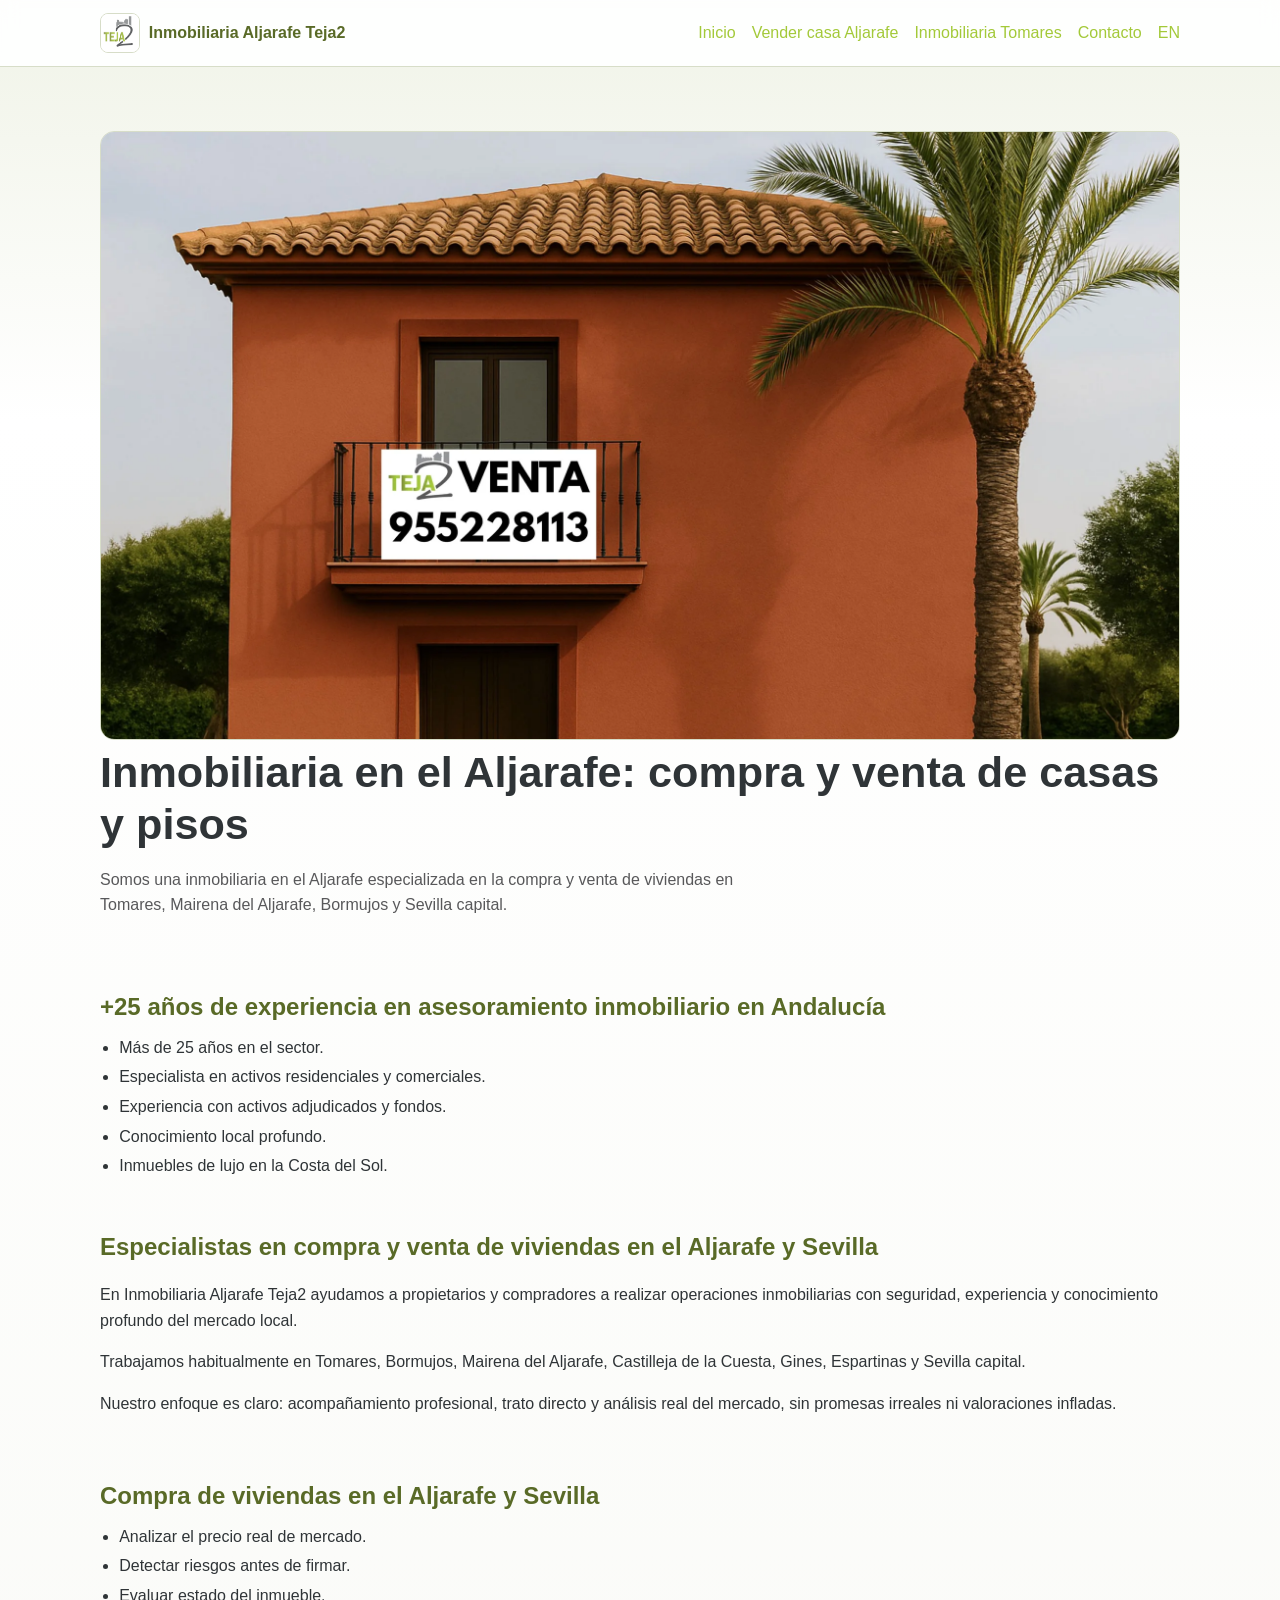
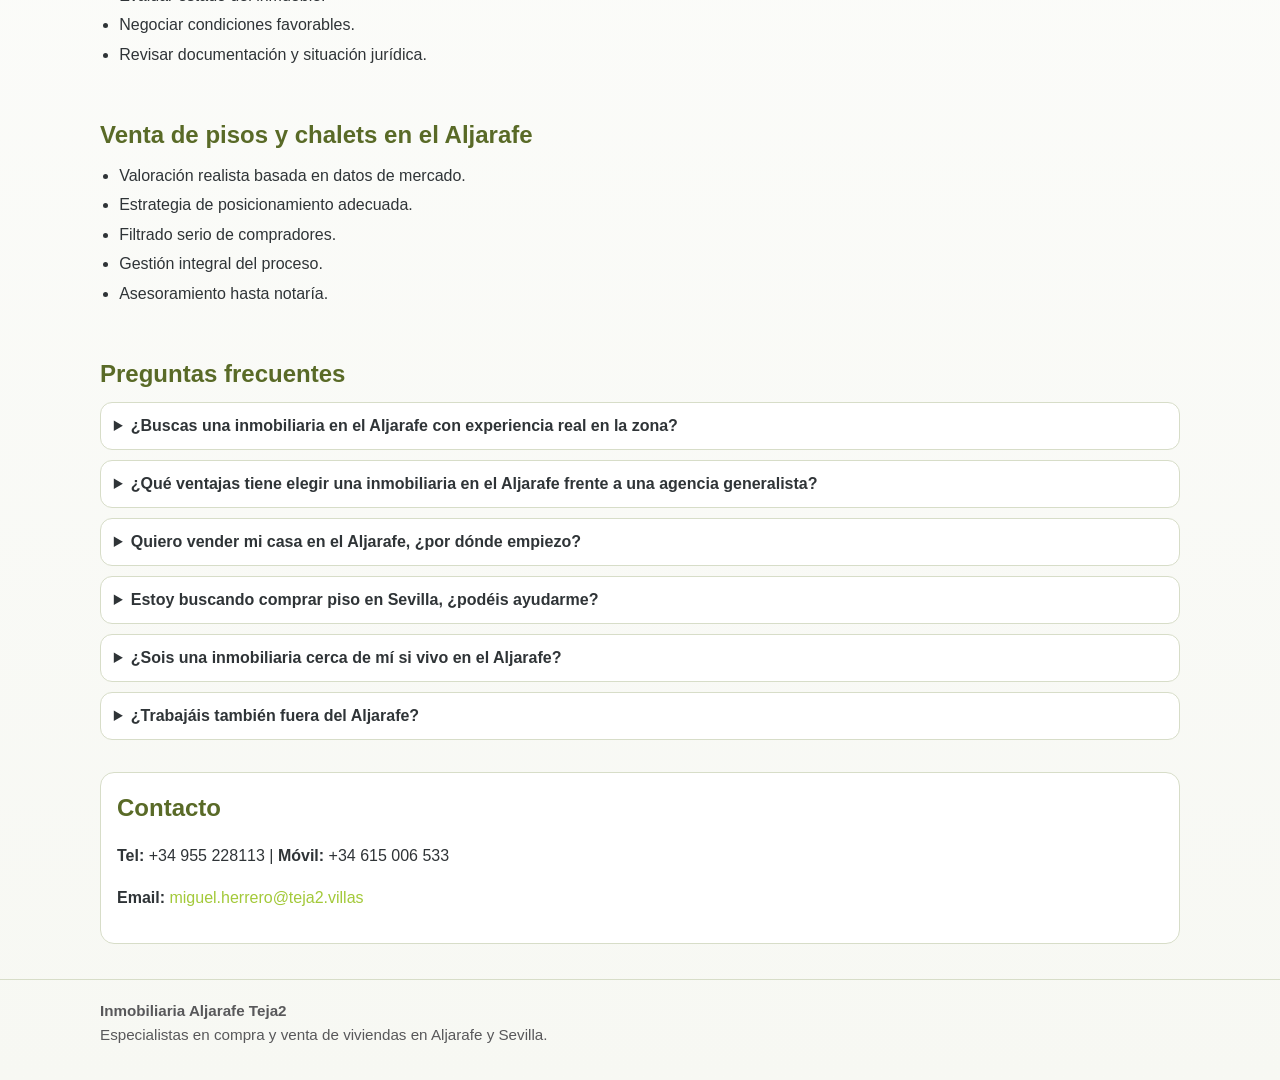
<file: index.html>
<!doctype html>
<html lang="es">
  <head>
    <meta charset="utf-8" />
    <meta name="viewport" content="width=device-width, initial-scale=1" />
    <title>Inmobiliaria Aljarafe Teja2</title>
    <meta name="description" content="Inmobiliaria en el Aljarafe especializada en compra y venta de casas y pisos en Tomares, Mairena del Aljarafe, Bormujos y Sevilla capital." />
    <meta name="robots" content="index,follow,max-image-preview:large" />
    <link rel="canonical" href="https://www.teja2.com/" />
    <link rel="alternate" type="application/json" href="/content.json" />
    <meta property="og:type" content="website" />
    <meta property="og:locale" content="es_ES" />
    <meta property="og:site_name" content="Inmobiliaria Aljarafe Teja2" />
    <meta property="og:title" content="Inmobiliaria Aljarafe Teja2" />
    <meta property="og:description" content="Inmobiliaria en el Aljarafe especializada en compra y venta de casas y pisos en Tomares, Mairena del Aljarafe, Bormujos y Sevilla capital." />
    <meta property="og:url" content="https://www.teja2.com/" />
    <meta property="og:image" content="https://www.teja2.com/assets/og-home.webp" />
    <meta property="og:image:width" content="1200" />
    <meta property="og:image:height" content="630" />
    <meta name="twitter:card" content="summary_large_image" />
    <meta name="twitter:title" content="Inmobiliaria Aljarafe Teja2" />
    <meta name="twitter:description" content="Inmobiliaria en el Aljarafe especializada en compra y venta de casas y pisos en Tomares, Mairena del Aljarafe, Bormujos y Sevilla capital." />
    <meta name="twitter:image" content="https://www.teja2.com/assets/og-home.webp" />
    <script type="application/ld+json">[{"@context": "https://schema.org", "@type": "RealEstateAgent", "name": "Inmobiliaria Aljarafe Teja2", "url": "https://www.teja2.com/", "telephone": "+34 955 228113", "email": "miguel.herrero@teja2.villas", "areaServed": ["Aljarafe", "Sevilla", "Tomares", "Mairena del Aljarafe", "Bormujos"], "sameAs": ["https://www.teja2.com/"]}, {"@context": "https://schema.org", "@type": "WebPage", "name": "Inmobiliaria Aljarafe Teja2", "description": "Inmobiliaria en el Aljarafe especializada en compra y venta de casas y pisos en Tomares, Mairena del Aljarafe, Bormujos y Sevilla capital.", "url": "https://www.teja2.com/", "inLanguage": "es"}, {"@context": "https://schema.org", "@type": "BreadcrumbList", "itemListElement": [{"@type": "ListItem", "position": 1, "name": "Inicio", "item": "https://www.teja2.com/"}]}, {"@context": "https://schema.org", "@type": "FAQPage", "mainEntity": [{"@type": "Question", "name": "¿Buscas una inmobiliaria en el Aljarafe con experiencia real en la zona?", "acceptedAnswer": {"@type": "Answer", "text": "Inmobiliaria Aljarafe Teja2 trabaja en el Aljarafe y Sevilla capital, con asesoramiento profesional para comprar o vender vivienda con conocimiento profundo del mercado local."}}, {"@type": "Question", "name": "¿Qué ventajas tiene elegir una inmobiliaria en el Aljarafe frente a una agencia generalista?", "acceptedAnswer": {"@type": "Answer", "text": "Una inmobiliaria especializada en el Aljarafe conoce precios reales, demanda por zonas como Tomares, Mairena o Bormujos y posiciona mejor tu vivienda frente a compradores activos."}}, {"@type": "Question", "name": "Quiero vender mi casa en el Aljarafe, ¿por dónde empiezo?", "acceptedAnswer": {"@type": "Answer", "text": "El primer paso es contactar para valorar el inmueble y diseñar estrategia de venta. Trabajamos con exclusiva profesional para proteger la operación y maximizar el precio final."}}, {"@type": "Question", "name": "Estoy buscando comprar piso en Sevilla, ¿podéis ayudarme?", "acceptedAnswer": {"@type": "Answer", "text": "Sí. Gestionamos operaciones de compra de pisos y chalets tanto en Aljarafe como en Sevilla capital, acompañando al comprador hasta notaría."}}, {"@type": "Question", "name": "¿Sois una inmobiliaria cerca de mí si vivo en el Aljarafe?", "acceptedAnswer": {"@type": "Answer", "text": "Si resides en Tomares, Bormujos, Mairena del Aljarafe o alrededores, somos una inmobiliaria cercana y especializada en tu zona."}}, {"@type": "Question", "name": "¿Trabajáis también fuera del Aljarafe?", "acceptedAnswer": {"@type": "Answer", "text": "Nuestra especialización principal es el Aljarafe y Sevilla capital. Para otras zonas de Andalucía o propiedades de lujo en la Costa del Sol, contamos con agentes especializados."}}]}, {"@context": "https://schema.org", "@type": "ImageObject", "name": "Inmobiliaria Aljarafe Teja2", "description": "Inmobiliaria en el Aljarafe especializada en compra y venta de casas y pisos en Tomares, Mairena del Aljarafe, Bormujos y Sevilla capital.", "contentUrl": "https://www.teja2.com/assets/og-home.webp", "url": "https://www.teja2.com/", "inLanguage": "es", "representativeOfPage": true}]</script>
    <script type="application/json" id="ai-content">{"path": "/", "url": "https://www.teja2.com/", "lang": "es", "title": "Inmobiliaria Aljarafe Teja2", "description": "Inmobiliaria en el Aljarafe especializada en compra y venta de casas y pisos en Tomares, Mairena del Aljarafe, Bormujos y Sevilla capital.", "h1": "Inmobiliaria en el Aljarafe: compra y venta de casas y pisos", "hero": "Somos una inmobiliaria en el Aljarafe especializada en la compra y venta de viviendas en Tomares, Mairena del Aljarafe, Bormujos y Sevilla capital.", "sections": [{"heading": "+25 años de experiencia en asesoramiento inmobiliario en Andalucía", "items": ["Más de 25 años en el sector.", "Especialista en activos residenciales y comerciales.", "Experiencia con activos adjudicados y fondos.", "Conocimiento local profundo.", "Inmuebles de lujo en la Costa del Sol."]}, {"heading": "Especialistas en compra y venta de viviendas en el Aljarafe y Sevilla", "items": ["En Inmobiliaria Aljarafe Teja2 ayudamos a propietarios y compradores a realizar operaciones inmobiliarias con seguridad, experiencia y conocimiento profundo del mercado local.", "Trabajamos habitualmente en Tomares, Bormujos, Mairena del Aljarafe, Castilleja de la Cuesta, Gines, Espartinas y Sevilla capital.", "Nuestro enfoque es claro: acompañamiento profesional, trato directo y análisis real del mercado, sin promesas irreales ni valoraciones infladas."]}, {"heading": "Compra de viviendas en el Aljarafe y Sevilla", "items": ["Analizar el precio real de mercado.", "Detectar riesgos antes de firmar.", "Evaluar estado del inmueble.", "Negociar condiciones favorables.", "Revisar documentación y situación jurídica."]}, {"heading": "Venta de pisos y chalets en el Aljarafe", "items": ["Valoración realista basada en datos de mercado.", "Estrategia de posicionamiento adecuada.", "Filtrado serio de compradores.", "Gestión integral del proceso.", "Asesoramiento hasta notaría."]}], "faqs": [{"question": "¿Buscas una inmobiliaria en el Aljarafe con experiencia real en la zona?", "answer": "Inmobiliaria Aljarafe Teja2 trabaja en el Aljarafe y Sevilla capital, con asesoramiento profesional para comprar o vender vivienda con conocimiento profundo del mercado local."}, {"question": "¿Qué ventajas tiene elegir una inmobiliaria en el Aljarafe frente a una agencia generalista?", "answer": "Una inmobiliaria especializada en el Aljarafe conoce precios reales, demanda por zonas como Tomares, Mairena o Bormujos y posiciona mejor tu vivienda frente a compradores activos."}, {"question": "Quiero vender mi casa en el Aljarafe, ¿por dónde empiezo?", "answer": "El primer paso es contactar para valorar el inmueble y diseñar estrategia de venta. Trabajamos con exclusiva profesional para proteger la operación y maximizar el precio final."}, {"question": "Estoy buscando comprar piso en Sevilla, ¿podéis ayudarme?", "answer": "Sí. Gestionamos operaciones de compra de pisos y chalets tanto en Aljarafe como en Sevilla capital, acompañando al comprador hasta notaría."}, {"question": "¿Sois una inmobiliaria cerca de mí si vivo en el Aljarafe?", "answer": "Si resides en Tomares, Bormujos, Mairena del Aljarafe o alrededores, somos una inmobiliaria cercana y especializada en tu zona."}, {"question": "¿Trabajáis también fuera del Aljarafe?", "answer": "Nuestra especialización principal es el Aljarafe y Sevilla capital. Para otras zonas de Andalucía o propiedades de lujo en la Costa del Sol, contamos con agentes especializados."}], "contact": {"phone": "+34 955 228113", "mobile": "+34 615 006 533", "email": "miguel.herrero@teja2.villas"}, "rich_text_markdown": "## +25 años de experiencia en asesoramiento inmobiliario en Andalucía\n- Más de 25 años en el sector.\n- Especialista en activos residenciales y comerciales.\n- Experiencia con activos adjudicados y fondos.\n- Conocimiento local profundo.\n- Inmuebles de lujo en la Costa del Sol.\n\n## Especialistas en compra y venta de viviendas en el Aljarafe y Sevilla\n- En Inmobiliaria Aljarafe Teja2 ayudamos a propietarios y compradores a realizar operaciones inmobiliarias con seguridad, experiencia y conocimiento profundo del mercado local.\n- Trabajamos habitualmente en Tomares, Bormujos, Mairena del Aljarafe, Castilleja de la Cuesta, Gines, Espartinas y Sevilla capital.\n- Nuestro enfoque es claro: acompañamiento profesional, trato directo y análisis real del mercado, sin promesas irreales ni valoraciones infladas.\n\n## Compra de viviendas en el Aljarafe y Sevilla\n- Analizar el precio real de mercado.\n- Detectar riesgos antes de firmar.\n- Evaluar estado del inmueble.\n- Negociar condiciones favorables.\n- Revisar documentación y situación jurídica.\n\n## Venta de pisos y chalets en el Aljarafe\n- Valoración realista basada en datos de mercado.\n- Estrategia de posicionamiento adecuada.\n- Filtrado serio de compradores.\n- Gestión integral del proceso.\n- Asesoramiento hasta notaría."}</script>
    <link rel="icon" type="image/png" sizes="32x32" href="/assets/favicon-32.png" />
    <link rel="icon" type="image/png" sizes="192x192" href="/assets/favicon-192.png" />
    <link rel="apple-touch-icon" sizes="180x180" href="/assets/favicon-192.png" />
    <link rel="stylesheet" href="/styles.css" />
  </head>
  <body>
    <header>
      <div class="container nav">
        <a class="brand" href="/"><img class="brand-logo" src="/assets/logo-teja2.webp" alt="Teja2" width="40" height="40" /><span>Inmobiliaria Aljarafe Teja2</span></a>
        <nav class="nav-links" aria-label="Principal"><a href="/">Inicio</a><a href="/vender-casa-aljarafe/">Vender casa Aljarafe</a><a href="/inmobiliaria-tomares/">Inmobiliaria Tomares</a><a href="/contacto/">Contacto</a><a href="/en/" lang="en">EN</a></nav>
      </div>
    </header>
    <main class="container">
      <section class="hero">
        <img src="/assets/hero-home.webp" alt="Inmobiliaria en el Aljarafe: compra y venta de casas y pisos" width="1600" height="900" loading="eager" fetchpriority="high" style="width:100%;height:auto;border-radius:14px;border:1px solid var(--line);" />
        <h1>Inmobiliaria en el Aljarafe: compra y venta de casas y pisos</h1>
        <p>Somos una inmobiliaria en el Aljarafe especializada en la compra y venta de viviendas en Tomares, Mairena del Aljarafe, Bormujos y Sevilla capital.</p>
      </section>
      <section><h2>+25 años de experiencia en asesoramiento inmobiliario en Andalucía</h2><ul><li>Más de 25 años en el sector.</li><li>Especialista en activos residenciales y comerciales.</li><li>Experiencia con activos adjudicados y fondos.</li><li>Conocimiento local profundo.</li><li>Inmuebles de lujo en la Costa del Sol.</li></ul></section><section><h2>Especialistas en compra y venta de viviendas en el Aljarafe y Sevilla</h2><p>En Inmobiliaria Aljarafe Teja2 ayudamos a propietarios y compradores a realizar operaciones inmobiliarias con seguridad, experiencia y conocimiento profundo del mercado local.</p><p>Trabajamos habitualmente en Tomares, Bormujos, Mairena del Aljarafe, Castilleja de la Cuesta, Gines, Espartinas y Sevilla capital.</p><p>Nuestro enfoque es claro: acompañamiento profesional, trato directo y análisis real del mercado, sin promesas irreales ni valoraciones infladas.</p></section><section><h2>Compra de viviendas en el Aljarafe y Sevilla</h2><ul><li>Analizar el precio real de mercado.</li><li>Detectar riesgos antes de firmar.</li><li>Evaluar estado del inmueble.</li><li>Negociar condiciones favorables.</li><li>Revisar documentación y situación jurídica.</li></ul></section><section><h2>Venta de pisos y chalets en el Aljarafe</h2><ul><li>Valoración realista basada en datos de mercado.</li><li>Estrategia de posicionamiento adecuada.</li><li>Filtrado serio de compradores.</li><li>Gestión integral del proceso.</li><li>Asesoramiento hasta notaría.</li></ul></section>
      <section><h2>Preguntas frecuentes</h2><details><summary>¿Buscas una inmobiliaria en el Aljarafe con experiencia real en la zona?</summary><p>Inmobiliaria Aljarafe Teja2 trabaja en el Aljarafe y Sevilla capital, con asesoramiento profesional para comprar o vender vivienda con conocimiento profundo del mercado local.</p></details><details><summary>¿Qué ventajas tiene elegir una inmobiliaria en el Aljarafe frente a una agencia generalista?</summary><p>Una inmobiliaria especializada en el Aljarafe conoce precios reales, demanda por zonas como Tomares, Mairena o Bormujos y posiciona mejor tu vivienda frente a compradores activos.</p></details><details><summary>Quiero vender mi casa en el Aljarafe, ¿por dónde empiezo?</summary><p>El primer paso es contactar para valorar el inmueble y diseñar estrategia de venta. Trabajamos con exclusiva profesional para proteger la operación y maximizar el precio final.</p></details><details><summary>Estoy buscando comprar piso en Sevilla, ¿podéis ayudarme?</summary><p>Sí. Gestionamos operaciones de compra de pisos y chalets tanto en Aljarafe como en Sevilla capital, acompañando al comprador hasta notaría.</p></details><details><summary>¿Sois una inmobiliaria cerca de mí si vivo en el Aljarafe?</summary><p>Si resides en Tomares, Bormujos, Mairena del Aljarafe o alrededores, somos una inmobiliaria cercana y especializada en tu zona.</p></details><details><summary>¿Trabajáis también fuera del Aljarafe?</summary><p>Nuestra especialización principal es el Aljarafe y Sevilla capital. Para otras zonas de Andalucía o propiedades de lujo en la Costa del Sol, contamos con agentes especializados.</p></details></section>
      <section class="card">
        <h2>Contacto</h2>
        <p><strong>Tel:</strong> +34 955 228113 | <strong>Móvil:</strong> +34 615 006 533</p>
        <p><strong>Email:</strong> <a href="mailto:miguel.herrero@teja2.villas">miguel.herrero@teja2.villas</a></p>
      </section>
    </main>
    <footer>
      <div class="container small"><strong>Inmobiliaria Aljarafe Teja2</strong><br />Especialistas en compra y venta de viviendas en Aljarafe y Sevilla.</div>
    </footer>
  </body>
</html>
</file>
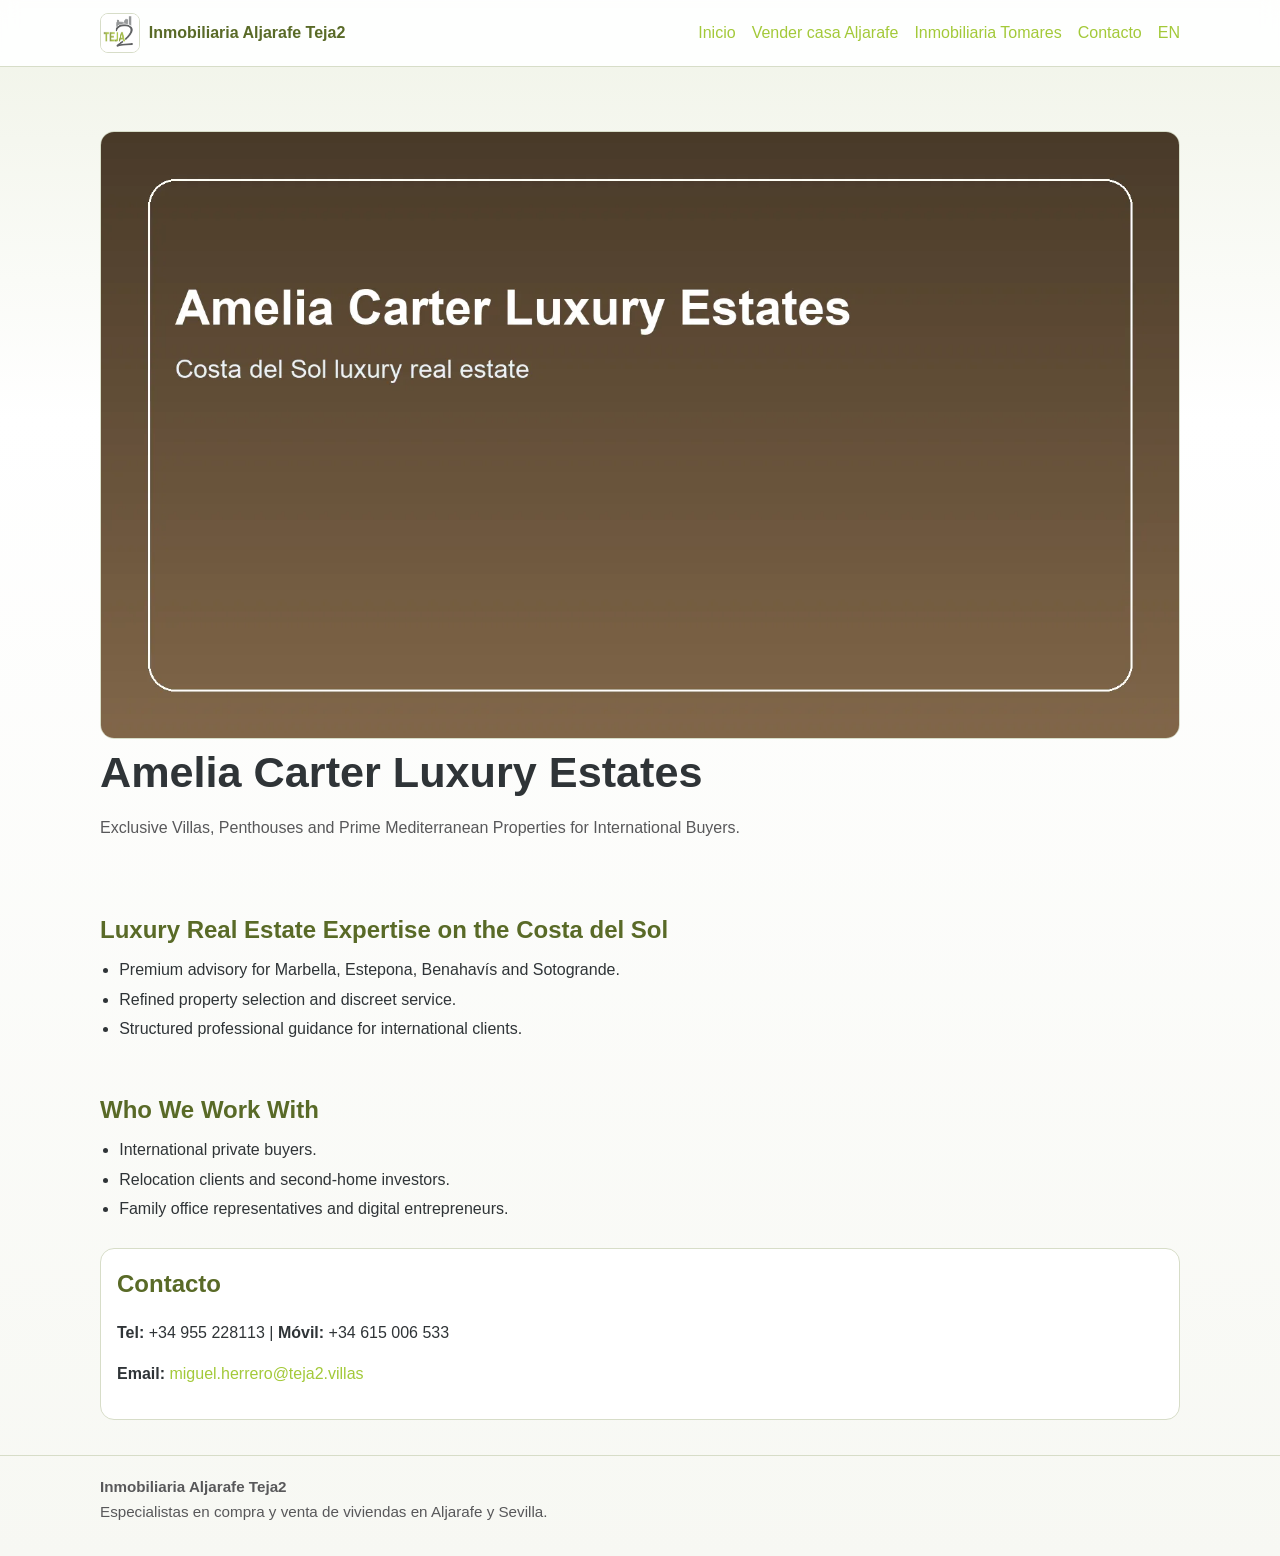
<file: amelia-carter-luxury-estates/index.html>
<!doctype html>
<html lang="en">
  <head>
    <meta charset="utf-8" />
    <meta name="viewport" content="width=device-width, initial-scale=1" />
    <title>Inmobiliaria Aljarafe Teja2 - Amelia Carter Luxury Estates</title>
    <meta name="description" content="Luxury real estate division on Costa del Sol: villas, penthouses and prime Mediterranean properties." />
    <meta name="robots" content="index,follow,max-image-preview:large" />
    <link rel="canonical" href="https://www.teja2.com/amelia-carter-luxury-estates/" />
    <link rel="alternate" type="application/json" href="/amelia-carter-luxury-estates/content.json" />
    <meta property="og:type" content="website" />
    <meta property="og:locale" content="en_GB" />
    <meta property="og:site_name" content="Inmobiliaria Aljarafe Teja2" />
    <meta property="og:title" content="Inmobiliaria Aljarafe Teja2 - Amelia Carter Luxury Estates" />
    <meta property="og:description" content="Luxury real estate division on Costa del Sol: villas, penthouses and prime Mediterranean properties." />
    <meta property="og:url" content="https://www.teja2.com/amelia-carter-luxury-estates/" />
    <meta property="og:image" content="https://www.teja2.com/assets/og-amelia.webp" />
    <meta property="og:image:width" content="1200" />
    <meta property="og:image:height" content="630" />
    <meta name="twitter:card" content="summary_large_image" />
    <meta name="twitter:title" content="Inmobiliaria Aljarafe Teja2 - Amelia Carter Luxury Estates" />
    <meta name="twitter:description" content="Luxury real estate division on Costa del Sol: villas, penthouses and prime Mediterranean properties." />
    <meta name="twitter:image" content="https://www.teja2.com/assets/og-amelia.webp" />
    <script type="application/ld+json">[{"@context": "https://schema.org", "@type": "RealEstateAgent", "name": "Inmobiliaria Aljarafe Teja2", "url": "https://www.teja2.com/", "telephone": "+34 955 228113", "email": "miguel.herrero@teja2.villas", "areaServed": ["Aljarafe", "Sevilla", "Tomares", "Mairena del Aljarafe", "Bormujos"], "sameAs": ["https://www.teja2.com/"]}, {"@context": "https://schema.org", "@type": "WebPage", "name": "Inmobiliaria Aljarafe Teja2 - Amelia Carter Luxury Estates", "description": "Luxury real estate division on Costa del Sol: villas, penthouses and prime Mediterranean properties.", "url": "https://www.teja2.com/amelia-carter-luxury-estates/", "inLanguage": "en"}, {"@context": "https://schema.org", "@type": "BreadcrumbList", "itemListElement": [{"@type": "ListItem", "position": 1, "name": "Inicio", "item": "https://www.teja2.com/"}, {"@type": "ListItem", "position": 2, "name": "Amelia Carter Luxury Estates", "item": "https://www.teja2.com/amelia-carter-luxury-estates/"}]}, {"@context": "https://schema.org", "@type": "ImageObject", "name": "Inmobiliaria Aljarafe Teja2 - Amelia Carter Luxury Estates", "description": "Luxury real estate division on Costa del Sol: villas, penthouses and prime Mediterranean properties.", "contentUrl": "https://www.teja2.com/assets/og-amelia.webp", "url": "https://www.teja2.com/amelia-carter-luxury-estates/", "inLanguage": "en", "representativeOfPage": true}]</script>
    <script type="application/json" id="ai-content">{"path": "/amelia-carter-luxury-estates/", "url": "https://www.teja2.com/amelia-carter-luxury-estates/", "lang": "en", "title": "Inmobiliaria Aljarafe Teja2 - Amelia Carter Luxury Estates", "description": "Luxury real estate division on Costa del Sol: villas, penthouses and prime Mediterranean properties.", "h1": "Amelia Carter Luxury Estates", "hero": "Exclusive Villas, Penthouses and Prime Mediterranean Properties for International Buyers.", "sections": [{"heading": "Luxury Real Estate Expertise on the Costa del Sol", "items": ["Premium advisory for Marbella, Estepona, Benahavís and Sotogrande.", "Refined property selection and discreet service.", "Structured professional guidance for international clients."]}, {"heading": "Who We Work With", "items": ["International private buyers.", "Relocation clients and second-home investors.", "Family office representatives and digital entrepreneurs."]}], "faqs": [], "contact": {"phone": "+34 955 228113", "mobile": "+34 615 006 533", "email": "miguel.herrero@teja2.villas"}, "rich_text_markdown": "## Luxury Real Estate Expertise on the Costa del Sol\n- Premium advisory for Marbella, Estepona, Benahavís and Sotogrande.\n- Refined property selection and discreet service.\n- Structured professional guidance for international clients.\n\n## Who We Work With\n- International private buyers.\n- Relocation clients and second-home investors.\n- Family office representatives and digital entrepreneurs."}</script>
    <link rel="icon" type="image/png" sizes="32x32" href="/assets/favicon-32.png" />
    <link rel="icon" type="image/png" sizes="192x192" href="/assets/favicon-192.png" />
    <link rel="apple-touch-icon" sizes="180x180" href="/assets/favicon-192.png" />
    <link rel="stylesheet" href="/styles.css" />
  </head>
  <body>
    <header>
      <div class="container nav">
        <a class="brand" href="/"><img class="brand-logo" src="/assets/logo-teja2.webp" alt="Teja2" width="40" height="40" /><span>Inmobiliaria Aljarafe Teja2</span></a>
        <nav class="nav-links" aria-label="Principal"><a href="/">Inicio</a><a href="/vender-casa-aljarafe/">Vender casa Aljarafe</a><a href="/inmobiliaria-tomares/">Inmobiliaria Tomares</a><a href="/contacto/">Contacto</a><a href="/en/" lang="en">EN</a></nav>
      </div>
    </header>
    <main class="container">
      <section class="hero">
        <img src="/assets/amelia.webp" alt="Amelia Carter Luxury Estates" width="1600" height="900" loading="eager" fetchpriority="high" style="width:100%;height:auto;border-radius:14px;border:1px solid var(--line);" />
        <h1>Amelia Carter Luxury Estates</h1>
        <p>Exclusive Villas, Penthouses and Prime Mediterranean Properties for International Buyers.</p>
      </section>
      <section><h2>Luxury Real Estate Expertise on the Costa del Sol</h2><ul><li>Premium advisory for Marbella, Estepona, Benahavís and Sotogrande.</li><li>Refined property selection and discreet service.</li><li>Structured professional guidance for international clients.</li></ul></section><section><h2>Who We Work With</h2><ul><li>International private buyers.</li><li>Relocation clients and second-home investors.</li><li>Family office representatives and digital entrepreneurs.</li></ul></section>
      
      <section class="card">
        <h2>Contacto</h2>
        <p><strong>Tel:</strong> +34 955 228113 | <strong>Móvil:</strong> +34 615 006 533</p>
        <p><strong>Email:</strong> <a href="mailto:miguel.herrero@teja2.villas">miguel.herrero@teja2.villas</a></p>
      </section>
    </main>
    <footer>
      <div class="container small"><strong>Inmobiliaria Aljarafe Teja2</strong><br />Especialistas en compra y venta de viviendas en Aljarafe y Sevilla.</div>
    </footer>
  </body>
</html>
</file>
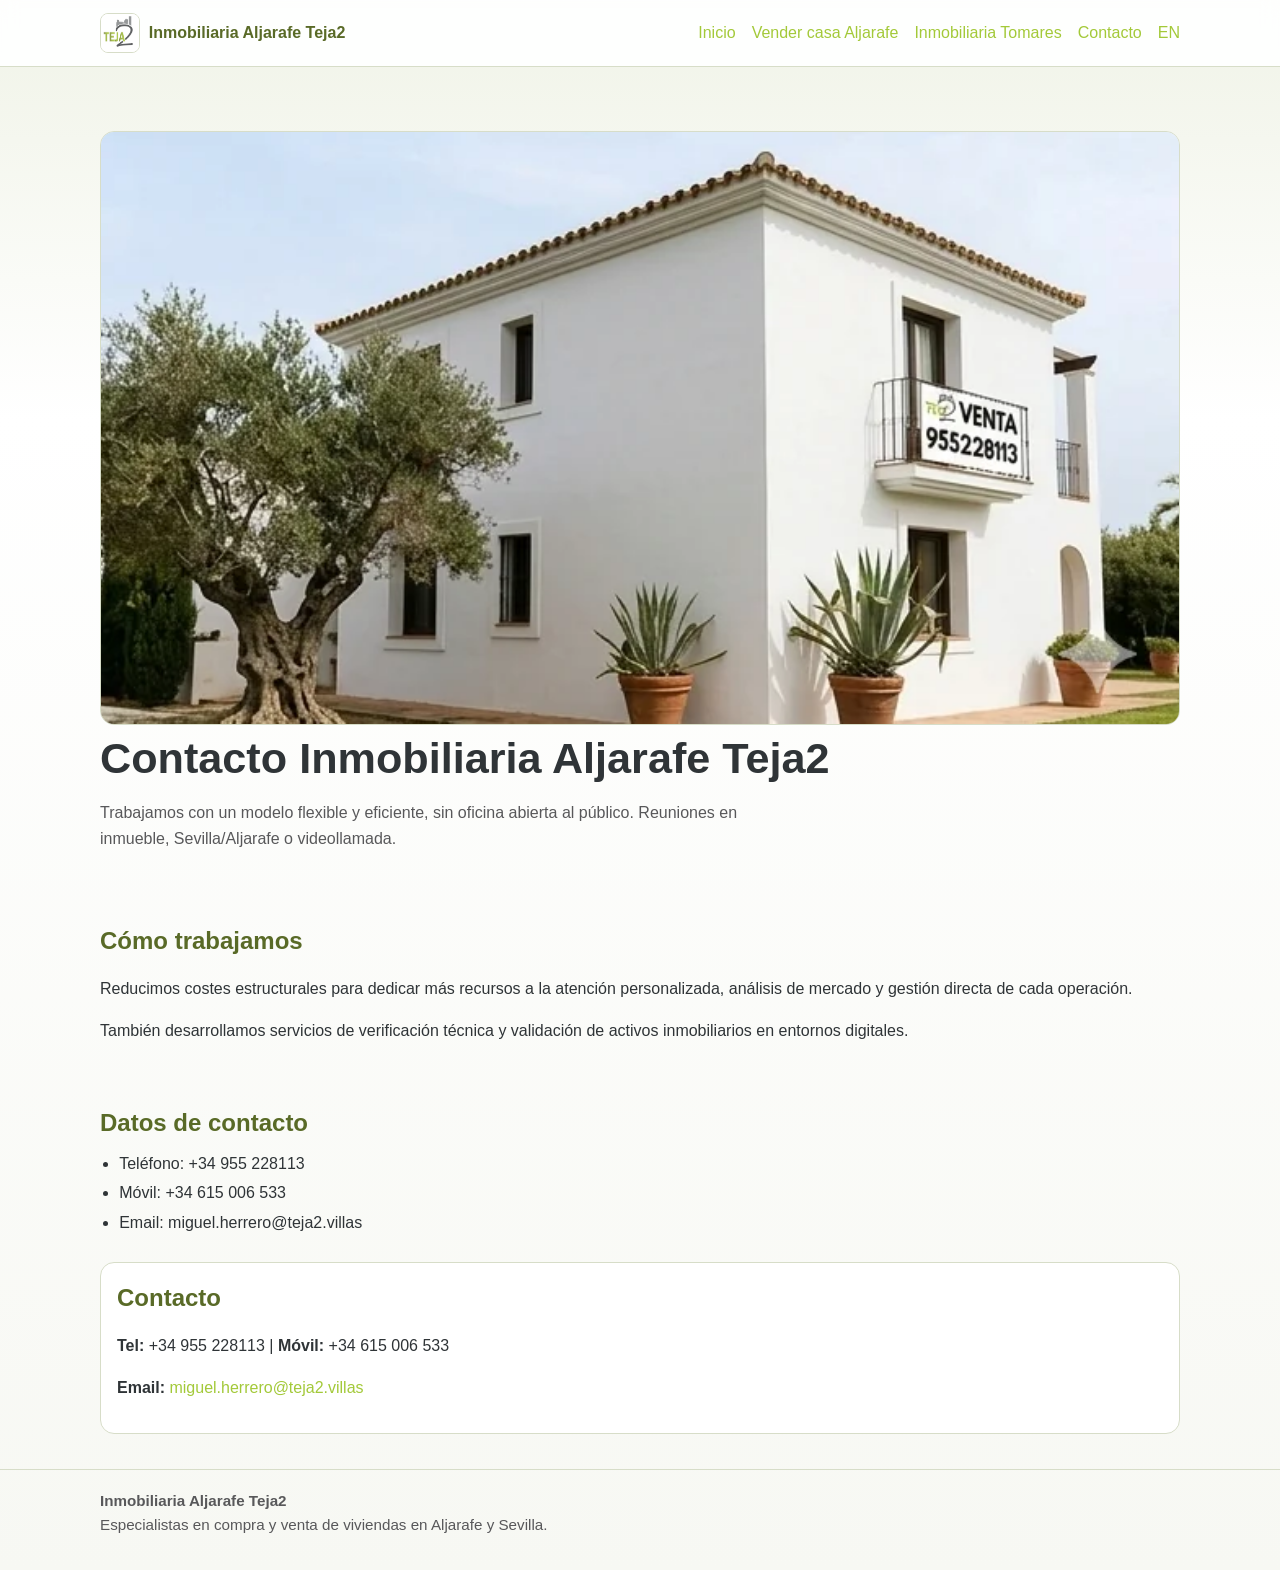
<file: contacto/index.html>
<!doctype html>
<html lang="es">
  <head>
    <meta charset="utf-8" />
    <meta name="viewport" content="width=device-width, initial-scale=1" />
    <title>Inmobiliaria Aljarafe Teja2 - Contacto</title>
    <meta name="description" content="Contacta con Inmobiliaria Aljarafe Teja2 para comprar o vender vivienda en Aljarafe y Sevilla." />
    <meta name="robots" content="index,follow,max-image-preview:large" />
    <link rel="canonical" href="https://www.teja2.com/contacto/" />
    <link rel="alternate" type="application/json" href="/contacto/content.json" />
    <meta property="og:type" content="website" />
    <meta property="og:locale" content="es_ES" />
    <meta property="og:site_name" content="Inmobiliaria Aljarafe Teja2" />
    <meta property="og:title" content="Inmobiliaria Aljarafe Teja2 - Contacto" />
    <meta property="og:description" content="Contacta con Inmobiliaria Aljarafe Teja2 para comprar o vender vivienda en Aljarafe y Sevilla." />
    <meta property="og:url" content="https://www.teja2.com/contacto/" />
    <meta property="og:image" content="https://www.teja2.com/assets/og-contacto.webp" />
    <meta property="og:image:width" content="1200" />
    <meta property="og:image:height" content="630" />
    <meta name="twitter:card" content="summary_large_image" />
    <meta name="twitter:title" content="Inmobiliaria Aljarafe Teja2 - Contacto" />
    <meta name="twitter:description" content="Contacta con Inmobiliaria Aljarafe Teja2 para comprar o vender vivienda en Aljarafe y Sevilla." />
    <meta name="twitter:image" content="https://www.teja2.com/assets/og-contacto.webp" />
    <script type="application/ld+json">[{"@context": "https://schema.org", "@type": "RealEstateAgent", "name": "Inmobiliaria Aljarafe Teja2", "url": "https://www.teja2.com/", "telephone": "+34 955 228113", "email": "miguel.herrero@teja2.villas", "areaServed": ["Aljarafe", "Sevilla", "Tomares", "Mairena del Aljarafe", "Bormujos"], "sameAs": ["https://www.teja2.com/"]}, {"@context": "https://schema.org", "@type": "WebPage", "name": "Inmobiliaria Aljarafe Teja2 - Contacto", "description": "Contacta con Inmobiliaria Aljarafe Teja2 para comprar o vender vivienda en Aljarafe y Sevilla.", "url": "https://www.teja2.com/contacto/", "inLanguage": "es"}, {"@context": "https://schema.org", "@type": "BreadcrumbList", "itemListElement": [{"@type": "ListItem", "position": 1, "name": "Inicio", "item": "https://www.teja2.com/"}, {"@type": "ListItem", "position": 2, "name": "Contacto", "item": "https://www.teja2.com/contacto/"}]}, {"@context": "https://schema.org", "@type": "ImageObject", "name": "Inmobiliaria Aljarafe Teja2 - Contacto", "description": "Contacta con Inmobiliaria Aljarafe Teja2 para comprar o vender vivienda en Aljarafe y Sevilla.", "contentUrl": "https://www.teja2.com/assets/og-contacto.webp", "url": "https://www.teja2.com/contacto/", "inLanguage": "es", "representativeOfPage": true}]</script>
    <script type="application/json" id="ai-content">{"path": "/contacto/", "url": "https://www.teja2.com/contacto/", "lang": "es", "title": "Inmobiliaria Aljarafe Teja2 - Contacto", "description": "Contacta con Inmobiliaria Aljarafe Teja2 para comprar o vender vivienda en Aljarafe y Sevilla.", "h1": "Contacto Inmobiliaria Aljarafe Teja2", "hero": "Trabajamos con un modelo flexible y eficiente, sin oficina abierta al público. Reuniones en inmueble, Sevilla/Aljarafe o videollamada.", "sections": [{"heading": "Cómo trabajamos", "items": ["Reducimos costes estructurales para dedicar más recursos a la atención personalizada, análisis de mercado y gestión directa de cada operación.", "También desarrollamos servicios de verificación técnica y validación de activos inmobiliarios en entornos digitales."]}, {"heading": "Datos de contacto", "items": ["Teléfono: +34 955 228113", "Móvil: +34 615 006 533", "Email: miguel.herrero@teja2.villas"]}], "faqs": [], "contact": {"phone": "+34 955 228113", "mobile": "+34 615 006 533", "email": "miguel.herrero@teja2.villas"}, "rich_text_markdown": "## Cómo trabajamos\n- Reducimos costes estructurales para dedicar más recursos a la atención personalizada, análisis de mercado y gestión directa de cada operación.\n- También desarrollamos servicios de verificación técnica y validación de activos inmobiliarios en entornos digitales.\n\n## Datos de contacto\n- Teléfono: +34 955 228113\n- Móvil: +34 615 006 533\n- Email: miguel.herrero@teja2.villas"}</script>
    <link rel="icon" type="image/png" sizes="32x32" href="/assets/favicon-32.png" />
    <link rel="icon" type="image/png" sizes="192x192" href="/assets/favicon-192.png" />
    <link rel="apple-touch-icon" sizes="180x180" href="/assets/favicon-192.png" />
    <link rel="stylesheet" href="/styles.css" />
  </head>
  <body>
    <header>
      <div class="container nav">
        <a class="brand" href="/"><img class="brand-logo" src="/assets/logo-teja2.webp" alt="Teja2" width="40" height="40" /><span>Inmobiliaria Aljarafe Teja2</span></a>
        <nav class="nav-links" aria-label="Principal"><a href="/">Inicio</a><a href="/vender-casa-aljarafe/">Vender casa Aljarafe</a><a href="/inmobiliaria-tomares/">Inmobiliaria Tomares</a><a href="/contacto/">Contacto</a><a href="/en/" lang="en">EN</a></nav>
      </div>
    </header>
    <main class="container">
      <section class="hero">
        <img src="/assets/hero-contacto.webp" alt="Contacto Inmobiliaria Aljarafe Teja2" width="1600" height="900" loading="eager" fetchpriority="high" style="width:100%;height:auto;border-radius:14px;border:1px solid var(--line);" />
        <h1>Contacto Inmobiliaria Aljarafe Teja2</h1>
        <p>Trabajamos con un modelo flexible y eficiente, sin oficina abierta al público. Reuniones en inmueble, Sevilla/Aljarafe o videollamada.</p>
      </section>
      <section><h2>Cómo trabajamos</h2><p>Reducimos costes estructurales para dedicar más recursos a la atención personalizada, análisis de mercado y gestión directa de cada operación.</p><p>También desarrollamos servicios de verificación técnica y validación de activos inmobiliarios en entornos digitales.</p></section><section><h2>Datos de contacto</h2><ul><li>Teléfono: +34 955 228113</li><li>Móvil: +34 615 006 533</li><li>Email: miguel.herrero@teja2.villas</li></ul></section>
      
      <section class="card">
        <h2>Contacto</h2>
        <p><strong>Tel:</strong> +34 955 228113 | <strong>Móvil:</strong> +34 615 006 533</p>
        <p><strong>Email:</strong> <a href="mailto:miguel.herrero@teja2.villas">miguel.herrero@teja2.villas</a></p>
      </section>
    </main>
    <footer>
      <div class="container small"><strong>Inmobiliaria Aljarafe Teja2</strong><br />Especialistas en compra y venta de viviendas en Aljarafe y Sevilla.</div>
    </footer>
  </body>
</html>
</file>
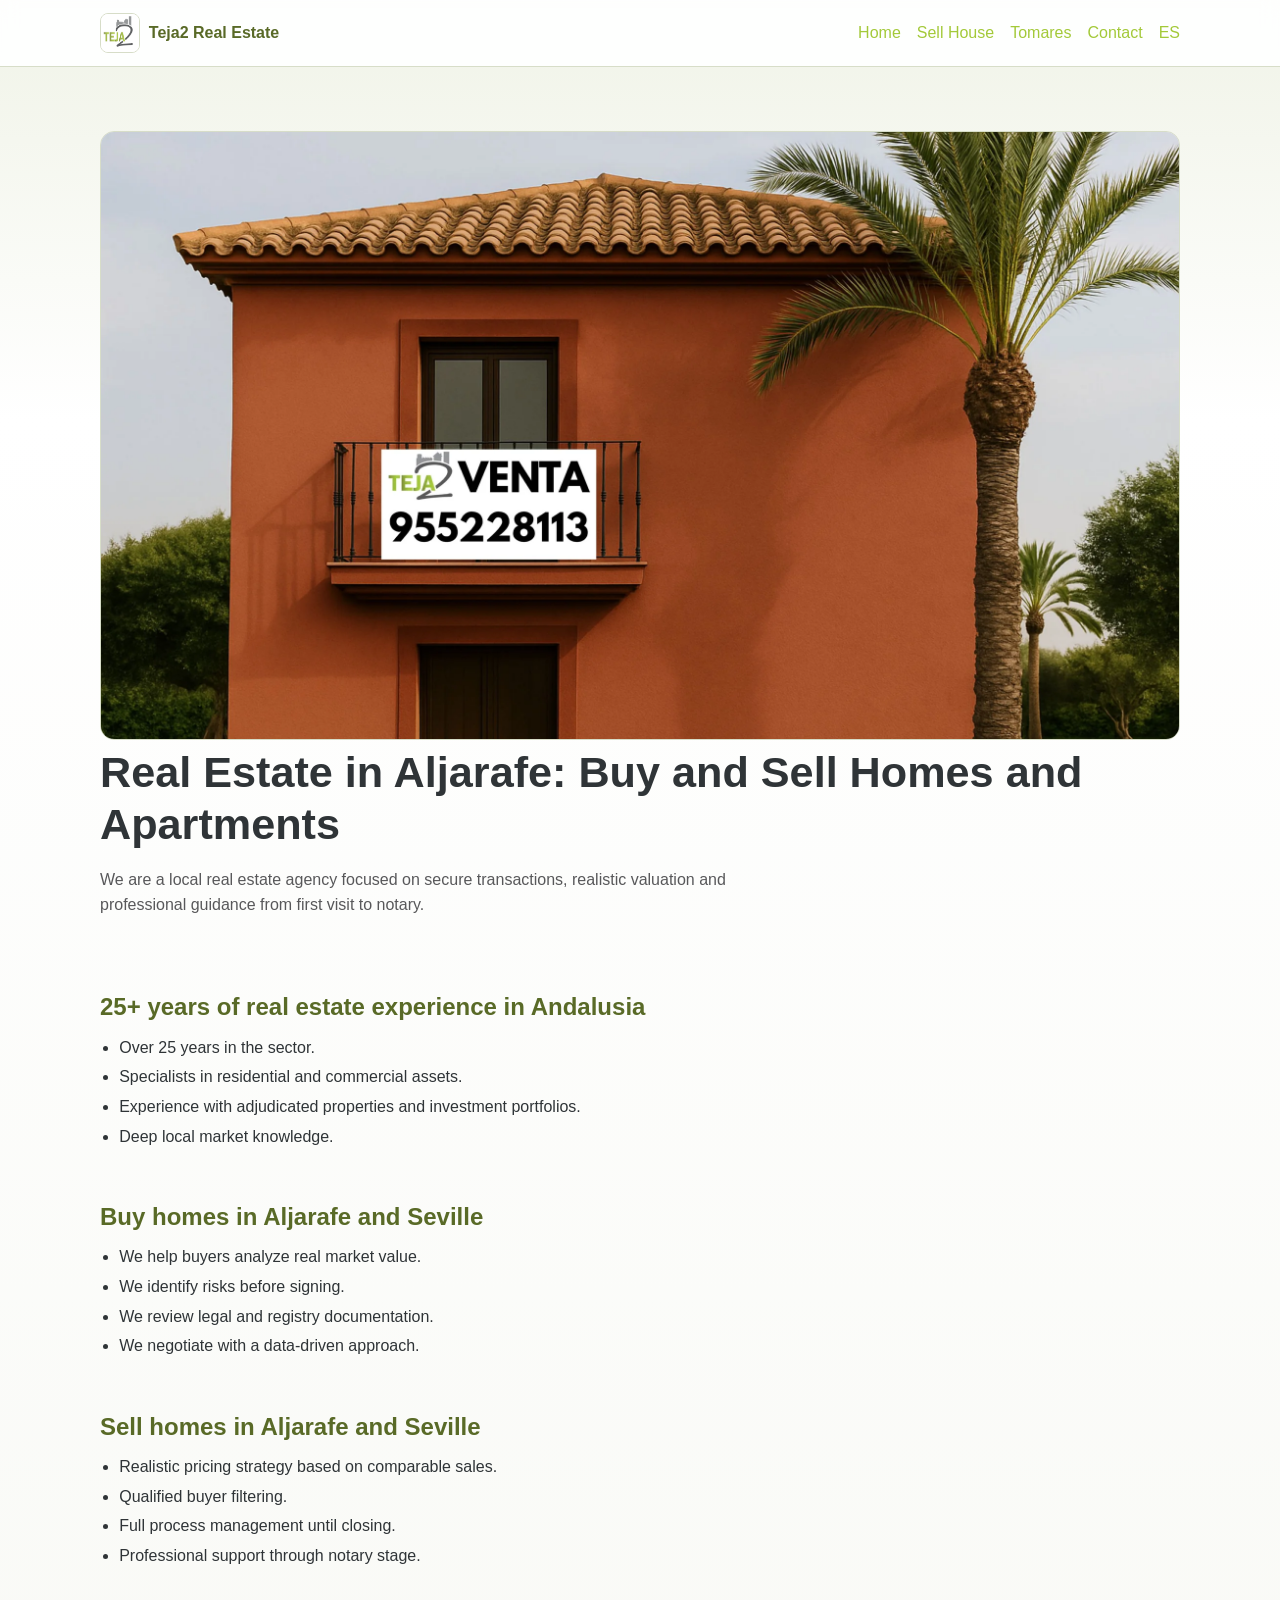
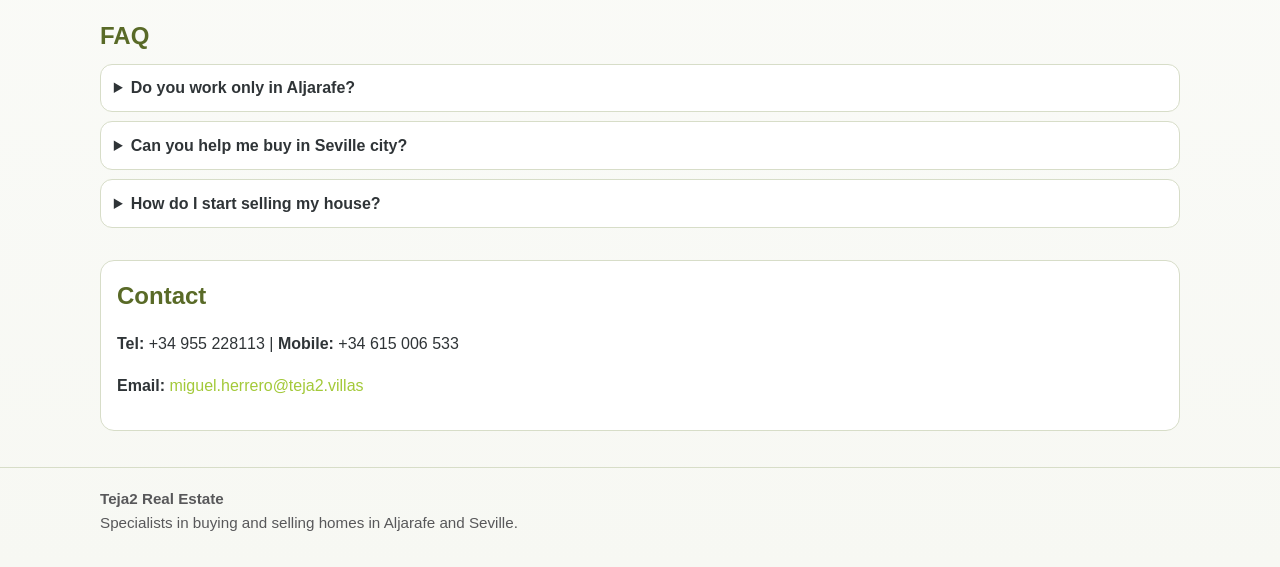
<file: en/index.html>
<!doctype html>
<html lang="en">
  <head>
    <meta charset="utf-8" />
    <meta name="viewport" content="width=device-width, initial-scale=1" />
    <title>Teja2 Real Estate Aljarafe | Buy and Sell Homes in Seville</title>
    <meta name="description" content="Real estate agency in Aljarafe specialized in buying and selling homes in Tomares, Mairena del Aljarafe, Bormujos and Seville." />
    <meta name="robots" content="index,follow,max-image-preview:large" />
    <link rel="canonical" href="https://www.teja2.com/en/" />
    <link rel="alternate" hreflang="en" href="https://www.teja2.com/en/" />
    <link rel="alternate" hreflang="es" href="https://www.teja2.com/" />
    <link rel="alternate" hreflang="x-default" href="https://www.teja2.com/" />
    <link rel="alternate" type="application/json" href="/en/content.json" />
    <meta property="og:type" content="website" />
    <meta property="og:locale" content="en_GB" />
    <meta property="og:site_name" content="Teja2 Real Estate" />
    <meta property="og:title" content="Teja2 Real Estate Aljarafe | Buy and Sell Homes in Seville" />
    <meta property="og:description" content="Real estate agency in Aljarafe specialized in buying and selling homes in Tomares, Mairena del Aljarafe, Bormujos and Seville." />
    <meta property="og:url" content="https://www.teja2.com/en/" />
    <meta property="og:image" content="https://www.teja2.com/assets/og-home.webp" />
    <meta property="og:image:width" content="1200" />
    <meta property="og:image:height" content="630" />
    <meta name="twitter:card" content="summary_large_image" />
    <meta name="twitter:title" content="Teja2 Real Estate Aljarafe | Buy and Sell Homes in Seville" />
    <meta name="twitter:description" content="Real estate agency in Aljarafe specialized in buying and selling homes in Tomares, Mairena del Aljarafe, Bormujos and Seville." />
    <meta name="twitter:image" content="https://www.teja2.com/assets/og-home.webp" />
    <script type="application/ld+json">[{"@context": "https://schema.org", "@type": "RealEstateAgent", "name": "Teja2 Real Estate", "url": "https://www.teja2.com/", "telephone": "+34 955 228113", "email": "miguel.herrero@teja2.villas", "areaServed": ["Aljarafe", "Seville", "Tomares", "Mairena del Aljarafe", "Bormujos"]}, {"@context": "https://schema.org", "@type": "WebPage", "name": "Teja2 Real Estate Aljarafe | Buy and Sell Homes in Seville", "description": "Real estate agency in Aljarafe specialized in buying and selling homes in Tomares, Mairena del Aljarafe, Bormujos and Seville.", "url": "https://www.teja2.com/en/", "inLanguage": "en"}, {"@context": "https://schema.org", "@type": "BreadcrumbList", "itemListElement": [{"@type": "ListItem", "position": 1, "name": "Home", "item": "https://www.teja2.com/en/"}]}, {"@context": "https://schema.org", "@type": "ImageObject", "name": "Teja2 Real Estate Aljarafe | Buy and Sell Homes in Seville", "description": "Real estate agency in Aljarafe specialized in buying and selling homes in Tomares, Mairena del Aljarafe, Bormujos and Seville.", "contentUrl": "https://www.teja2.com/assets/og-home.webp", "url": "https://www.teja2.com/en/", "inLanguage": "en", "representativeOfPage": true}, {"@context": "https://schema.org", "@type": "FAQPage", "mainEntity": [{"@type": "Question", "name": "Do you work only in Aljarafe?", "acceptedAnswer": {"@type": "Answer", "text": "Our core area is Aljarafe and Seville city. We can also support selected operations in other areas through specialized partners."}}, {"@type": "Question", "name": "Can you help me buy in Seville city?", "acceptedAnswer": {"@type": "Answer", "text": "Yes. We support both buyers and sellers in Aljarafe and Seville with full transaction guidance."}}, {"@type": "Question", "name": "How do I start selling my house?", "acceptedAnswer": {"@type": "Answer", "text": "The first step is a professional valuation and a clear market strategy tailored to your property."}}]}]</script>
    <script type="application/json" id="ai-content">{"path": "/en/", "url": "https://www.teja2.com/en/", "lang": "en", "title": "Teja2 Real Estate Aljarafe | Buy and Sell Homes in Seville", "description": "Real estate agency in Aljarafe specialized in buying and selling homes in Tomares, Mairena del Aljarafe, Bormujos and Seville.", "h1": "Real Estate in Aljarafe: Buy and Sell Homes and Apartments", "hero": "We are a local real estate agency focused on secure transactions, realistic valuation and professional guidance from first visit to notary.", "sections": [{"heading": "25+ years of real estate experience in Andalusia", "items": ["Over 25 years in the sector.", "Specialists in residential and commercial assets.", "Experience with adjudicated properties and investment portfolios.", "Deep local market knowledge."]}, {"heading": "Buy homes in Aljarafe and Seville", "items": ["We help buyers analyze real market value.", "We identify risks before signing.", "We review legal and registry documentation.", "We negotiate with a data-driven approach."]}, {"heading": "Sell homes in Aljarafe and Seville", "items": ["Realistic pricing strategy based on comparable sales.", "Qualified buyer filtering.", "Full process management until closing.", "Professional support through notary stage."]}], "faqs": [{"question": "Do you work only in Aljarafe?", "answer": "Our core area is Aljarafe and Seville city. We can also support selected operations in other areas through specialized partners."}, {"question": "Can you help me buy in Seville city?", "answer": "Yes. We support both buyers and sellers in Aljarafe and Seville with full transaction guidance."}, {"question": "How do I start selling my house?", "answer": "The first step is a professional valuation and a clear market strategy tailored to your property."}], "contact": {"phone": "+34 955 228113", "mobile": "+34 615 006 533", "email": "miguel.herrero@teja2.villas"}}</script>
    <link rel="icon" type="image/png" sizes="32x32" href="/assets/favicon-32.png" />
    <link rel="icon" type="image/png" sizes="192x192" href="/assets/favicon-192.png" />
    <link rel="apple-touch-icon" sizes="180x180" href="/assets/favicon-192.png" />
    <link rel="stylesheet" href="/styles.css" />
  </head>
  <body>
    <header><div class="container nav"><a class="brand" href="/en/"><img class="brand-logo" src="/assets/logo-teja2.webp" alt="Teja2" width="40" height="40" /><span>Teja2 Real Estate</span></a><nav class="nav-links" aria-label="Main"><a href="/en/">Home</a><a href="/en/vender-casa-aljarafe/">Sell House</a><a href="/en/inmobiliaria-tomares/">Tomares</a><a href="/en/contacto/">Contact</a><a href="/">ES</a></nav></div></header>
    <main class="container">
      <section class="hero">
        <img src="/assets/hero-home.webp" alt="Real Estate in Aljarafe: Buy and Sell Homes and Apartments" width="1600" height="900" loading="eager" fetchpriority="high" style="width:100%;height:auto;border-radius:14px;border:1px solid var(--line);" />
        <h1>Real Estate in Aljarafe: Buy and Sell Homes and Apartments</h1>
        <p>We are a local real estate agency focused on secure transactions, realistic valuation and professional guidance from first visit to notary.</p>
      </section>
      <section><h2>25+ years of real estate experience in Andalusia</h2><ul><li>Over 25 years in the sector.</li><li>Specialists in residential and commercial assets.</li><li>Experience with adjudicated properties and investment portfolios.</li><li>Deep local market knowledge.</li></ul></section><section><h2>Buy homes in Aljarafe and Seville</h2><ul><li>We help buyers analyze real market value.</li><li>We identify risks before signing.</li><li>We review legal and registry documentation.</li><li>We negotiate with a data-driven approach.</li></ul></section><section><h2>Sell homes in Aljarafe and Seville</h2><ul><li>Realistic pricing strategy based on comparable sales.</li><li>Qualified buyer filtering.</li><li>Full process management until closing.</li><li>Professional support through notary stage.</li></ul></section>
      <section><h2>FAQ</h2><details><summary>Do you work only in Aljarafe?</summary><p>Our core area is Aljarafe and Seville city. We can also support selected operations in other areas through specialized partners.</p></details><details><summary>Can you help me buy in Seville city?</summary><p>Yes. We support both buyers and sellers in Aljarafe and Seville with full transaction guidance.</p></details><details><summary>How do I start selling my house?</summary><p>The first step is a professional valuation and a clear market strategy tailored to your property.</p></details></section>
      <section class="card"><h2>Contact</h2><p><strong>Tel:</strong> +34 955 228113 | <strong>Mobile:</strong> +34 615 006 533</p><p><strong>Email:</strong> <a href="mailto:miguel.herrero@teja2.villas">miguel.herrero@teja2.villas</a></p></section>
    </main>
    <footer><div class="container small"><strong>Teja2 Real Estate</strong><br />Specialists in buying and selling homes in Aljarafe and Seville.</div></footer>
  </body>
</html>
</file>
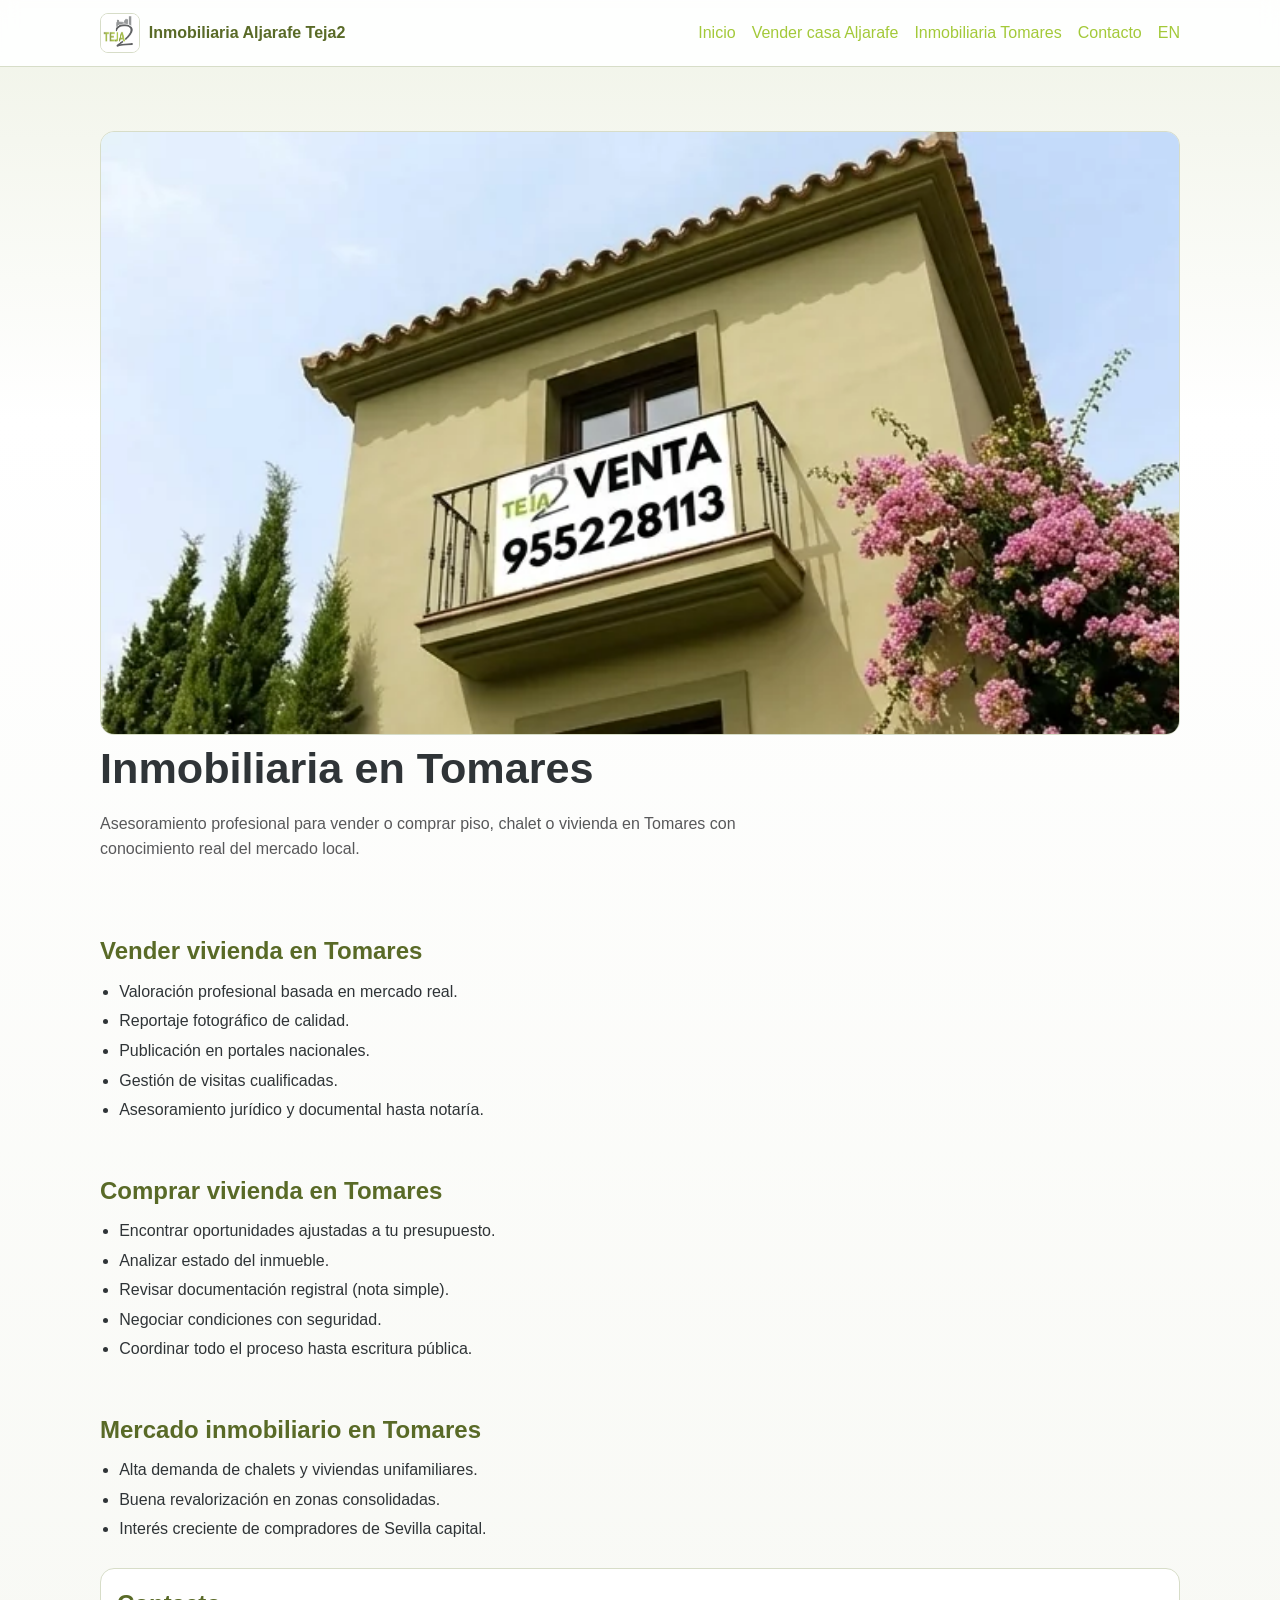
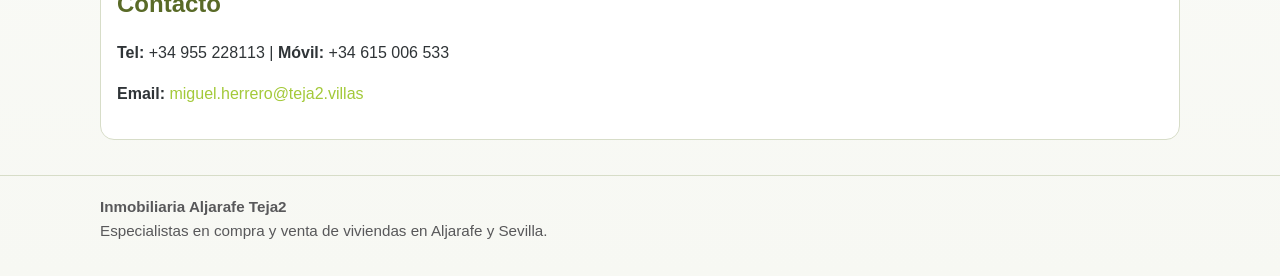
<file: inmobiliaria-tomares/index.html>
<!doctype html>
<html lang="es">
  <head>
    <meta charset="utf-8" />
    <meta name="viewport" content="width=device-width, initial-scale=1" />
    <title>Inmobiliaria Aljarafe Teja2 - Inmobiliaria Tomares</title>
    <meta name="description" content="Inmobiliaria en Tomares especializada en compra y venta de viviendas en el Aljarafe." />
    <meta name="robots" content="index,follow,max-image-preview:large" />
    <link rel="canonical" href="https://www.teja2.com/inmobiliaria-tomares/" />
    <link rel="alternate" type="application/json" href="/inmobiliaria-tomares/content.json" />
    <meta property="og:type" content="website" />
    <meta property="og:locale" content="es_ES" />
    <meta property="og:site_name" content="Inmobiliaria Aljarafe Teja2" />
    <meta property="og:title" content="Inmobiliaria Aljarafe Teja2 - Inmobiliaria Tomares" />
    <meta property="og:description" content="Inmobiliaria en Tomares especializada en compra y venta de viviendas en el Aljarafe." />
    <meta property="og:url" content="https://www.teja2.com/inmobiliaria-tomares/" />
    <meta property="og:image" content="https://www.teja2.com/assets/og-inmobiliaria-tomares.webp" />
    <meta property="og:image:width" content="1200" />
    <meta property="og:image:height" content="630" />
    <meta name="twitter:card" content="summary_large_image" />
    <meta name="twitter:title" content="Inmobiliaria Aljarafe Teja2 - Inmobiliaria Tomares" />
    <meta name="twitter:description" content="Inmobiliaria en Tomares especializada en compra y venta de viviendas en el Aljarafe." />
    <meta name="twitter:image" content="https://www.teja2.com/assets/og-inmobiliaria-tomares.webp" />
    <script type="application/ld+json">[{"@context": "https://schema.org", "@type": "RealEstateAgent", "name": "Inmobiliaria Aljarafe Teja2", "url": "https://www.teja2.com/", "telephone": "+34 955 228113", "email": "miguel.herrero@teja2.villas", "areaServed": ["Aljarafe", "Sevilla", "Tomares", "Mairena del Aljarafe", "Bormujos"], "sameAs": ["https://www.teja2.com/"]}, {"@context": "https://schema.org", "@type": "WebPage", "name": "Inmobiliaria Aljarafe Teja2 - Inmobiliaria Tomares", "description": "Inmobiliaria en Tomares especializada en compra y venta de viviendas en el Aljarafe.", "url": "https://www.teja2.com/inmobiliaria-tomares/", "inLanguage": "es"}, {"@context": "https://schema.org", "@type": "BreadcrumbList", "itemListElement": [{"@type": "ListItem", "position": 1, "name": "Inicio", "item": "https://www.teja2.com/"}, {"@type": "ListItem", "position": 2, "name": "Inmobiliaria Tomares", "item": "https://www.teja2.com/inmobiliaria-tomares/"}]}, {"@context": "https://schema.org", "@type": "ImageObject", "name": "Inmobiliaria Aljarafe Teja2 - Inmobiliaria Tomares", "description": "Inmobiliaria en Tomares especializada en compra y venta de viviendas en el Aljarafe.", "contentUrl": "https://www.teja2.com/assets/og-inmobiliaria-tomares.webp", "url": "https://www.teja2.com/inmobiliaria-tomares/", "inLanguage": "es", "representativeOfPage": true}]</script>
    <script type="application/json" id="ai-content">{"path": "/inmobiliaria-tomares/", "url": "https://www.teja2.com/inmobiliaria-tomares/", "lang": "es", "title": "Inmobiliaria Aljarafe Teja2 - Inmobiliaria Tomares", "description": "Inmobiliaria en Tomares especializada en compra y venta de viviendas en el Aljarafe.", "h1": "Inmobiliaria en Tomares", "hero": "Asesoramiento profesional para vender o comprar piso, chalet o vivienda en Tomares con conocimiento real del mercado local.", "sections": [{"heading": "Vender vivienda en Tomares", "items": ["Valoración profesional basada en mercado real.", "Reportaje fotográfico de calidad.", "Publicación en portales nacionales.", "Gestión de visitas cualificadas.", "Asesoramiento jurídico y documental hasta notaría."]}, {"heading": "Comprar vivienda en Tomares", "items": ["Encontrar oportunidades ajustadas a tu presupuesto.", "Analizar estado del inmueble.", "Revisar documentación registral (nota simple).", "Negociar condiciones con seguridad.", "Coordinar todo el proceso hasta escritura pública."]}, {"heading": "Mercado inmobiliario en Tomares", "items": ["Alta demanda de chalets y viviendas unifamiliares.", "Buena revalorización en zonas consolidadas.", "Interés creciente de compradores de Sevilla capital."]}], "faqs": [], "contact": {"phone": "+34 955 228113", "mobile": "+34 615 006 533", "email": "miguel.herrero@teja2.villas"}, "rich_text_markdown": "## Vender vivienda en Tomares\n- Valoración profesional basada en mercado real.\n- Reportaje fotográfico de calidad.\n- Publicación en portales nacionales.\n- Gestión de visitas cualificadas.\n- Asesoramiento jurídico y documental hasta notaría.\n\n## Comprar vivienda en Tomares\n- Encontrar oportunidades ajustadas a tu presupuesto.\n- Analizar estado del inmueble.\n- Revisar documentación registral (nota simple).\n- Negociar condiciones con seguridad.\n- Coordinar todo el proceso hasta escritura pública.\n\n## Mercado inmobiliario en Tomares\n- Alta demanda de chalets y viviendas unifamiliares.\n- Buena revalorización en zonas consolidadas.\n- Interés creciente de compradores de Sevilla capital."}</script>
    <link rel="icon" type="image/png" sizes="32x32" href="/assets/favicon-32.png" />
    <link rel="icon" type="image/png" sizes="192x192" href="/assets/favicon-192.png" />
    <link rel="apple-touch-icon" sizes="180x180" href="/assets/favicon-192.png" />
    <link rel="stylesheet" href="/styles.css" />
  </head>
  <body>
    <header>
      <div class="container nav">
        <a class="brand" href="/"><img class="brand-logo" src="/assets/logo-teja2.webp" alt="Teja2" width="40" height="40" /><span>Inmobiliaria Aljarafe Teja2</span></a>
        <nav class="nav-links" aria-label="Principal"><a href="/">Inicio</a><a href="/vender-casa-aljarafe/">Vender casa Aljarafe</a><a href="/inmobiliaria-tomares/">Inmobiliaria Tomares</a><a href="/contacto/">Contacto</a><a href="/en/" lang="en">EN</a></nav>
      </div>
    </header>
    <main class="container">
      <section class="hero">
        <img src="/assets/hero-inmobiliaria-tomares.webp" alt="Inmobiliaria en Tomares" width="1600" height="900" loading="eager" fetchpriority="high" style="width:100%;height:auto;border-radius:14px;border:1px solid var(--line);" />
        <h1>Inmobiliaria en Tomares</h1>
        <p>Asesoramiento profesional para vender o comprar piso, chalet o vivienda en Tomares con conocimiento real del mercado local.</p>
      </section>
      <section><h2>Vender vivienda en Tomares</h2><ul><li>Valoración profesional basada en mercado real.</li><li>Reportaje fotográfico de calidad.</li><li>Publicación en portales nacionales.</li><li>Gestión de visitas cualificadas.</li><li>Asesoramiento jurídico y documental hasta notaría.</li></ul></section><section><h2>Comprar vivienda en Tomares</h2><ul><li>Encontrar oportunidades ajustadas a tu presupuesto.</li><li>Analizar estado del inmueble.</li><li>Revisar documentación registral (nota simple).</li><li>Negociar condiciones con seguridad.</li><li>Coordinar todo el proceso hasta escritura pública.</li></ul></section><section><h2>Mercado inmobiliario en Tomares</h2><ul><li>Alta demanda de chalets y viviendas unifamiliares.</li><li>Buena revalorización en zonas consolidadas.</li><li>Interés creciente de compradores de Sevilla capital.</li></ul></section>
      
      <section class="card">
        <h2>Contacto</h2>
        <p><strong>Tel:</strong> +34 955 228113 | <strong>Móvil:</strong> +34 615 006 533</p>
        <p><strong>Email:</strong> <a href="mailto:miguel.herrero@teja2.villas">miguel.herrero@teja2.villas</a></p>
      </section>
    </main>
    <footer>
      <div class="container small"><strong>Inmobiliaria Aljarafe Teja2</strong><br />Especialistas en compra y venta de viviendas en Aljarafe y Sevilla.</div>
    </footer>
  </body>
</html>
</file>
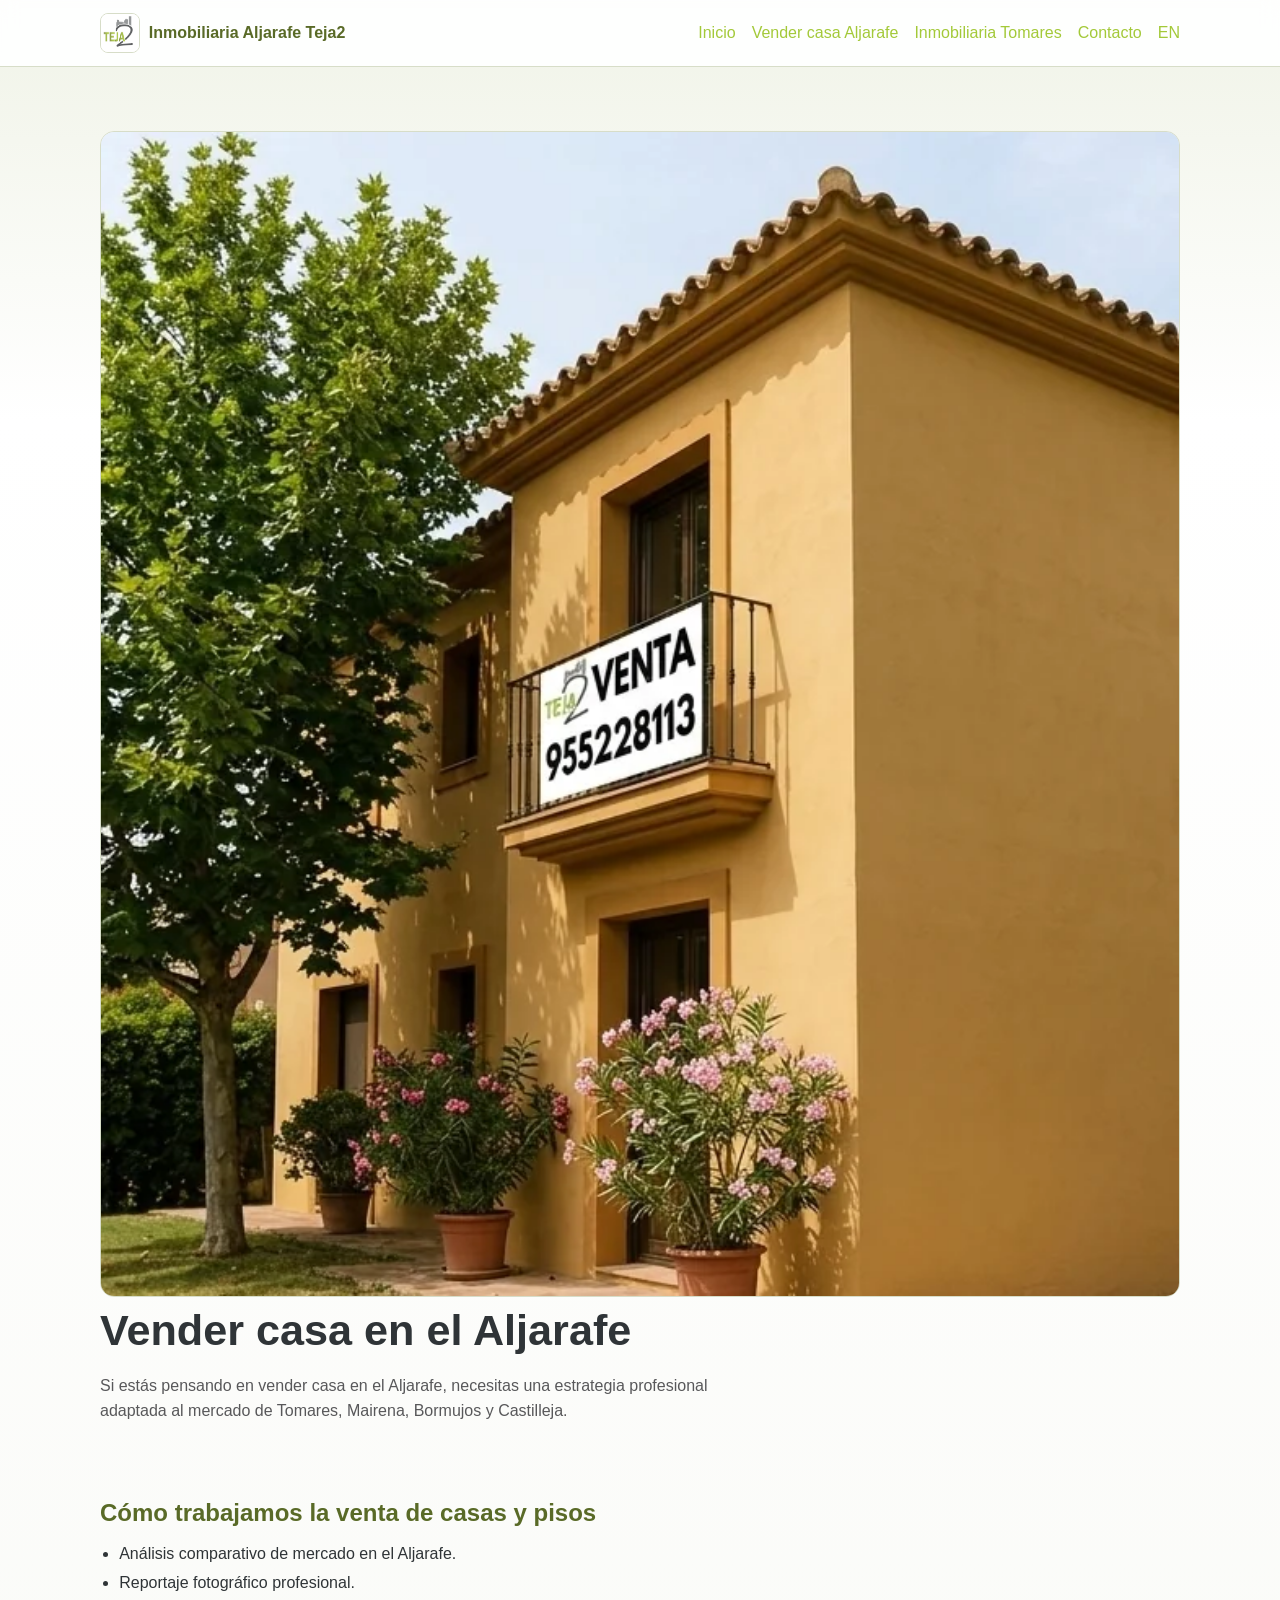
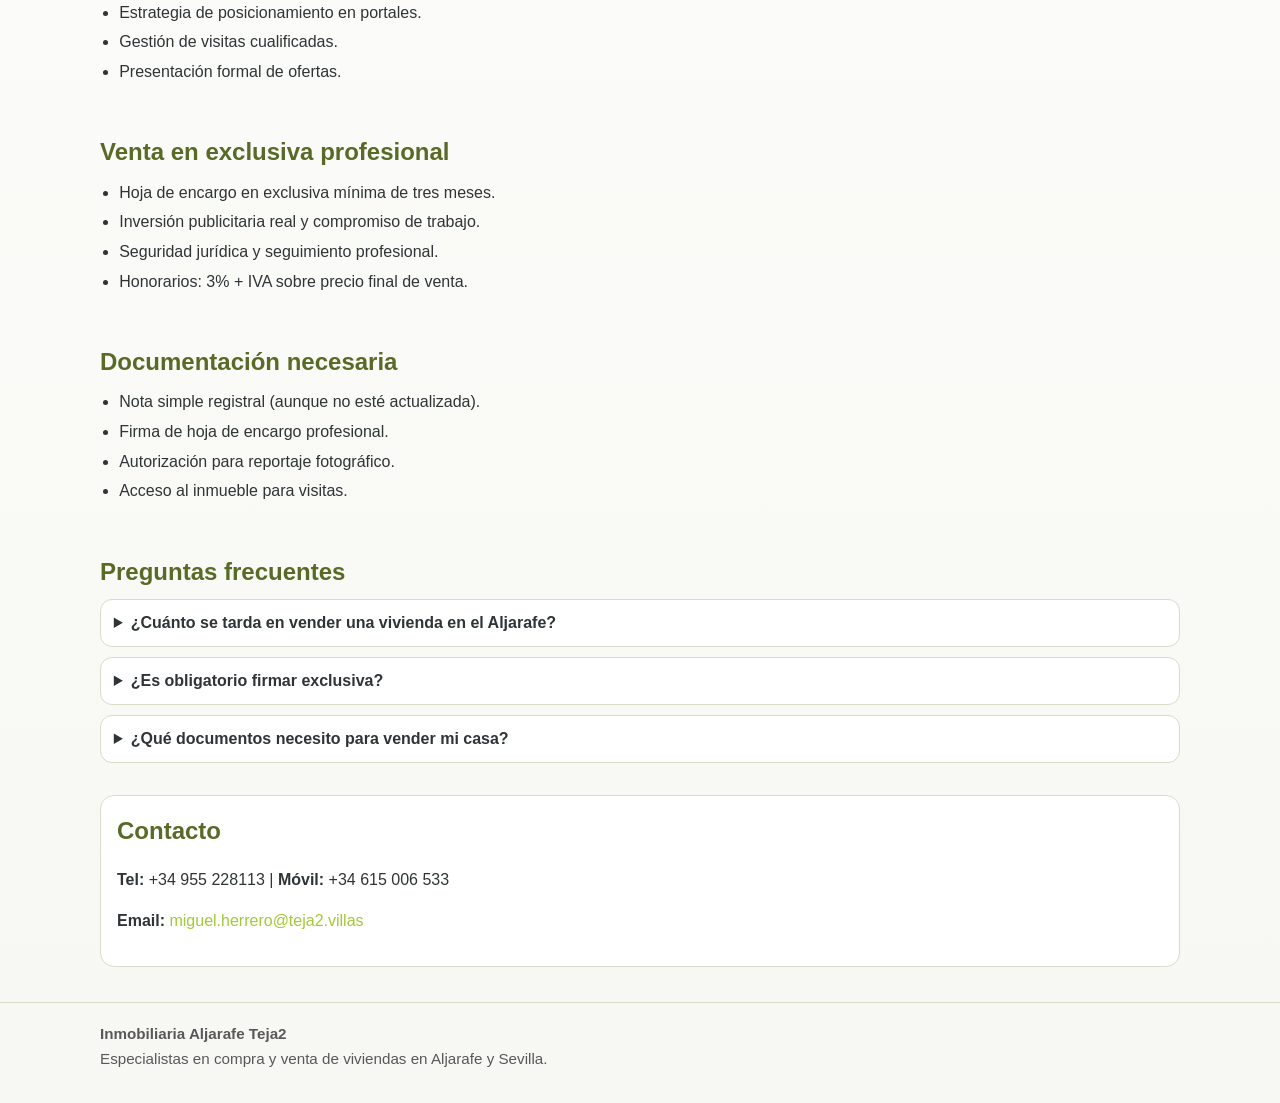
<file: vender-casa-aljarafe/index.html>
<!doctype html>
<html lang="es">
  <head>
    <meta charset="utf-8" />
    <meta name="viewport" content="width=device-width, initial-scale=1" />
    <title>Inmobiliaria Aljarafe Teja2 - Vender Casa en Aljarafe</title>
    <meta name="description" content="Guía para vender casa en el Aljarafe con estrategia profesional de precio, marketing y seguridad jurídica." />
    <meta name="robots" content="index,follow,max-image-preview:large" />
    <link rel="canonical" href="https://www.teja2.com/vender-casa-aljarafe/" />
    <link rel="alternate" type="application/json" href="/vender-casa-aljarafe/content.json" />
    <meta property="og:type" content="website" />
    <meta property="og:locale" content="es_ES" />
    <meta property="og:site_name" content="Inmobiliaria Aljarafe Teja2" />
    <meta property="og:title" content="Inmobiliaria Aljarafe Teja2 - Vender Casa en Aljarafe" />
    <meta property="og:description" content="Guía para vender casa en el Aljarafe con estrategia profesional de precio, marketing y seguridad jurídica." />
    <meta property="og:url" content="https://www.teja2.com/vender-casa-aljarafe/" />
    <meta property="og:image" content="https://www.teja2.com/assets/og-vender-casa-aljarafe.webp" />
    <meta property="og:image:width" content="1200" />
    <meta property="og:image:height" content="630" />
    <meta name="twitter:card" content="summary_large_image" />
    <meta name="twitter:title" content="Inmobiliaria Aljarafe Teja2 - Vender Casa en Aljarafe" />
    <meta name="twitter:description" content="Guía para vender casa en el Aljarafe con estrategia profesional de precio, marketing y seguridad jurídica." />
    <meta name="twitter:image" content="https://www.teja2.com/assets/og-vender-casa-aljarafe.webp" />
    <script type="application/ld+json">[{"@context": "https://schema.org", "@type": "RealEstateAgent", "name": "Inmobiliaria Aljarafe Teja2", "url": "https://www.teja2.com/", "telephone": "+34 955 228113", "email": "miguel.herrero@teja2.villas", "areaServed": ["Aljarafe", "Sevilla", "Tomares", "Mairena del Aljarafe", "Bormujos"], "sameAs": ["https://www.teja2.com/"]}, {"@context": "https://schema.org", "@type": "WebPage", "name": "Inmobiliaria Aljarafe Teja2 - Vender Casa en Aljarafe", "description": "Guía para vender casa en el Aljarafe con estrategia profesional de precio, marketing y seguridad jurídica.", "url": "https://www.teja2.com/vender-casa-aljarafe/", "inLanguage": "es"}, {"@context": "https://schema.org", "@type": "BreadcrumbList", "itemListElement": [{"@type": "ListItem", "position": 1, "name": "Inicio", "item": "https://www.teja2.com/"}, {"@type": "ListItem", "position": 2, "name": "Vender Casa Aljarafe", "item": "https://www.teja2.com/vender-casa-aljarafe/"}]}, {"@context": "https://schema.org", "@type": "FAQPage", "mainEntity": [{"@type": "Question", "name": "¿Cuánto se tarda en vender una vivienda en el Aljarafe?", "acceptedAnswer": {"@type": "Answer", "text": "Depende del precio, estado y ubicación, pero una vivienda bien valorada puede venderse en pocas semanas."}}, {"@type": "Question", "name": "¿Es obligatorio firmar exclusiva?", "acceptedAnswer": {"@type": "Answer", "text": "No es obligatorio, pero trabajar en exclusiva permite una estrategia más eficaz y profesional."}}, {"@type": "Question", "name": "¿Qué documentos necesito para vender mi casa?", "acceptedAnswer": {"@type": "Answer", "text": "Recomendable disponer de nota simple, recibo del IBI y certificado energético."}}]}, {"@context": "https://schema.org", "@type": "ImageObject", "name": "Inmobiliaria Aljarafe Teja2 - Vender Casa en Aljarafe", "description": "Guía para vender casa en el Aljarafe con estrategia profesional de precio, marketing y seguridad jurídica.", "contentUrl": "https://www.teja2.com/assets/og-vender-casa-aljarafe.webp", "url": "https://www.teja2.com/vender-casa-aljarafe/", "inLanguage": "es", "representativeOfPage": true}]</script>
    <script type="application/json" id="ai-content">{"path": "/vender-casa-aljarafe/", "url": "https://www.teja2.com/vender-casa-aljarafe/", "lang": "es", "title": "Inmobiliaria Aljarafe Teja2 - Vender Casa en Aljarafe", "description": "Guía para vender casa en el Aljarafe con estrategia profesional de precio, marketing y seguridad jurídica.", "h1": "Vender casa en el Aljarafe", "hero": "Si estás pensando en vender casa en el Aljarafe, necesitas una estrategia profesional adaptada al mercado de Tomares, Mairena, Bormujos y Castilleja.", "sections": [{"heading": "Cómo trabajamos la venta de casas y pisos", "items": ["Análisis comparativo de mercado en el Aljarafe.", "Reportaje fotográfico profesional.", "Estrategia de posicionamiento en portales.", "Gestión de visitas cualificadas.", "Presentación formal de ofertas."]}, {"heading": "Venta en exclusiva profesional", "items": ["Hoja de encargo en exclusiva mínima de tres meses.", "Inversión publicitaria real y compromiso de trabajo.", "Seguridad jurídica y seguimiento profesional.", "Honorarios: 3% + IVA sobre precio final de venta."]}, {"heading": "Documentación necesaria", "items": ["Nota simple registral (aunque no esté actualizada).", "Firma de hoja de encargo profesional.", "Autorización para reportaje fotográfico.", "Acceso al inmueble para visitas."]}], "faqs": [{"question": "¿Cuánto se tarda en vender una vivienda en el Aljarafe?", "answer": "Depende del precio, estado y ubicación, pero una vivienda bien valorada puede venderse en pocas semanas."}, {"question": "¿Es obligatorio firmar exclusiva?", "answer": "No es obligatorio, pero trabajar en exclusiva permite una estrategia más eficaz y profesional."}, {"question": "¿Qué documentos necesito para vender mi casa?", "answer": "Recomendable disponer de nota simple, recibo del IBI y certificado energético."}], "contact": {"phone": "+34 955 228113", "mobile": "+34 615 006 533", "email": "miguel.herrero@teja2.villas"}, "rich_text_markdown": "## Cómo trabajamos la venta de casas y pisos\n- Análisis comparativo de mercado en el Aljarafe.\n- Reportaje fotográfico profesional.\n- Estrategia de posicionamiento en portales.\n- Gestión de visitas cualificadas.\n- Presentación formal de ofertas.\n\n## Venta en exclusiva profesional\n- Hoja de encargo en exclusiva mínima de tres meses.\n- Inversión publicitaria real y compromiso de trabajo.\n- Seguridad jurídica y seguimiento profesional.\n- Honorarios: 3% + IVA sobre precio final de venta.\n\n## Documentación necesaria\n- Nota simple registral (aunque no esté actualizada).\n- Firma de hoja de encargo profesional.\n- Autorización para reportaje fotográfico.\n- Acceso al inmueble para visitas."}</script>
    <link rel="icon" type="image/png" sizes="32x32" href="/assets/favicon-32.png" />
    <link rel="icon" type="image/png" sizes="192x192" href="/assets/favicon-192.png" />
    <link rel="apple-touch-icon" sizes="180x180" href="/assets/favicon-192.png" />
    <link rel="stylesheet" href="/styles.css" />
  </head>
  <body>
    <header>
      <div class="container nav">
        <a class="brand" href="/"><img class="brand-logo" src="/assets/logo-teja2.webp" alt="Teja2" width="40" height="40" /><span>Inmobiliaria Aljarafe Teja2</span></a>
        <nav class="nav-links" aria-label="Principal"><a href="/">Inicio</a><a href="/vender-casa-aljarafe/">Vender casa Aljarafe</a><a href="/inmobiliaria-tomares/">Inmobiliaria Tomares</a><a href="/contacto/">Contacto</a><a href="/en/" lang="en">EN</a></nav>
      </div>
    </header>
    <main class="container">
      <section class="hero">
        <img src="/assets/hero-vender-casa-aljarafe.webp" alt="Vender casa en el Aljarafe" width="1600" height="900" loading="eager" fetchpriority="high" style="width:100%;height:auto;border-radius:14px;border:1px solid var(--line);" />
        <h1>Vender casa en el Aljarafe</h1>
        <p>Si estás pensando en vender casa en el Aljarafe, necesitas una estrategia profesional adaptada al mercado de Tomares, Mairena, Bormujos y Castilleja.</p>
      </section>
      <section><h2>Cómo trabajamos la venta de casas y pisos</h2><ul><li>Análisis comparativo de mercado en el Aljarafe.</li><li>Reportaje fotográfico profesional.</li><li>Estrategia de posicionamiento en portales.</li><li>Gestión de visitas cualificadas.</li><li>Presentación formal de ofertas.</li></ul></section><section><h2>Venta en exclusiva profesional</h2><ul><li>Hoja de encargo en exclusiva mínima de tres meses.</li><li>Inversión publicitaria real y compromiso de trabajo.</li><li>Seguridad jurídica y seguimiento profesional.</li><li>Honorarios: 3% + IVA sobre precio final de venta.</li></ul></section><section><h2>Documentación necesaria</h2><ul><li>Nota simple registral (aunque no esté actualizada).</li><li>Firma de hoja de encargo profesional.</li><li>Autorización para reportaje fotográfico.</li><li>Acceso al inmueble para visitas.</li></ul></section>
      <section><h2>Preguntas frecuentes</h2><details><summary>¿Cuánto se tarda en vender una vivienda en el Aljarafe?</summary><p>Depende del precio, estado y ubicación, pero una vivienda bien valorada puede venderse en pocas semanas.</p></details><details><summary>¿Es obligatorio firmar exclusiva?</summary><p>No es obligatorio, pero trabajar en exclusiva permite una estrategia más eficaz y profesional.</p></details><details><summary>¿Qué documentos necesito para vender mi casa?</summary><p>Recomendable disponer de nota simple, recibo del IBI y certificado energético.</p></details></section>
      <section class="card">
        <h2>Contacto</h2>
        <p><strong>Tel:</strong> +34 955 228113 | <strong>Móvil:</strong> +34 615 006 533</p>
        <p><strong>Email:</strong> <a href="mailto:miguel.herrero@teja2.villas">miguel.herrero@teja2.villas</a></p>
      </section>
    </main>
    <footer>
      <div class="container small"><strong>Inmobiliaria Aljarafe Teja2</strong><br />Especialistas en compra y venta de viviendas en Aljarafe y Sevilla.</div>
    </footer>
  </body>
</html>
</file>
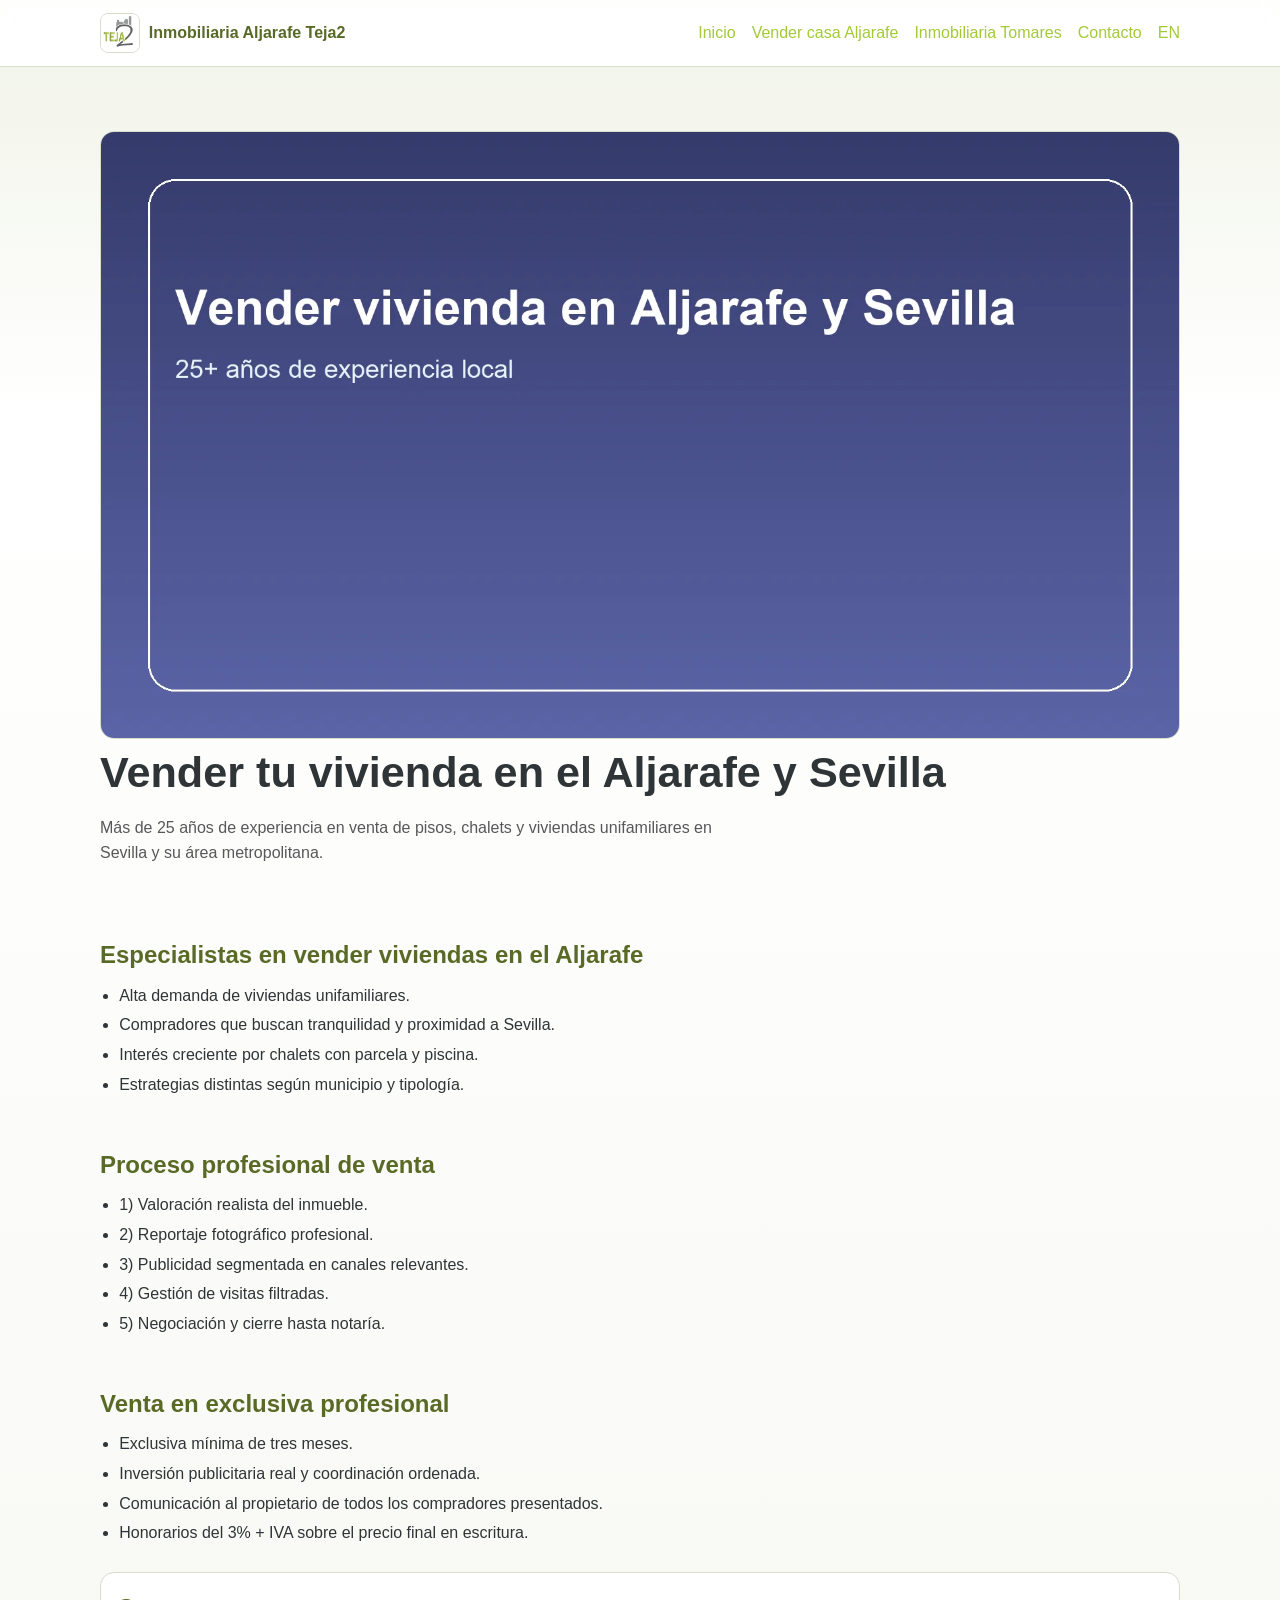
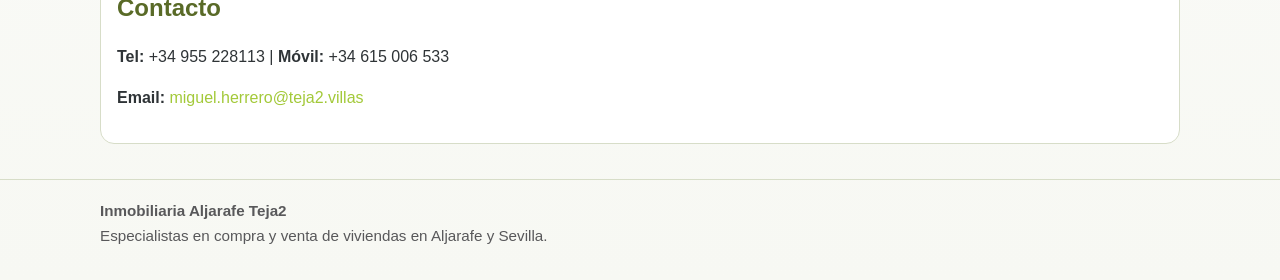
<file: vender-tu-vivienda-en-el-aljarafe/index.html>
<!doctype html>
<html lang="es">
  <head>
    <meta charset="utf-8" />
    <meta name="viewport" content="width=device-width, initial-scale=1" />
    <title>Inmobiliaria Aljarafe Teja2 - Vender tu Vivienda en el Aljarafe</title>
    <meta name="description" content="Servicio profesional para vender vivienda en Aljarafe y Sevilla con valoración estratégica y comercialización eficaz." />
    <meta name="robots" content="index,follow,max-image-preview:large" />
    <link rel="canonical" href="https://www.teja2.com/vender-tu-vivienda-en-el-aljarafe/" />
    <link rel="alternate" type="application/json" href="/vender-tu-vivienda-en-el-aljarafe/content.json" />
    <meta property="og:type" content="website" />
    <meta property="og:locale" content="es_ES" />
    <meta property="og:site_name" content="Inmobiliaria Aljarafe Teja2" />
    <meta property="og:title" content="Inmobiliaria Aljarafe Teja2 - Vender tu Vivienda en el Aljarafe" />
    <meta property="og:description" content="Servicio profesional para vender vivienda en Aljarafe y Sevilla con valoración estratégica y comercialización eficaz." />
    <meta property="og:url" content="https://www.teja2.com/vender-tu-vivienda-en-el-aljarafe/" />
    <meta property="og:image" content="https://www.teja2.com/assets/og-vender-vivienda.webp" />
    <meta property="og:image:width" content="1200" />
    <meta property="og:image:height" content="630" />
    <meta name="twitter:card" content="summary_large_image" />
    <meta name="twitter:title" content="Inmobiliaria Aljarafe Teja2 - Vender tu Vivienda en el Aljarafe" />
    <meta name="twitter:description" content="Servicio profesional para vender vivienda en Aljarafe y Sevilla con valoración estratégica y comercialización eficaz." />
    <meta name="twitter:image" content="https://www.teja2.com/assets/og-vender-vivienda.webp" />
    <script type="application/ld+json">[{"@context": "https://schema.org", "@type": "RealEstateAgent", "name": "Inmobiliaria Aljarafe Teja2", "url": "https://www.teja2.com/", "telephone": "+34 955 228113", "email": "miguel.herrero@teja2.villas", "areaServed": ["Aljarafe", "Sevilla", "Tomares", "Mairena del Aljarafe", "Bormujos"], "sameAs": ["https://www.teja2.com/"]}, {"@context": "https://schema.org", "@type": "WebPage", "name": "Inmobiliaria Aljarafe Teja2 - Vender tu Vivienda en el Aljarafe", "description": "Servicio profesional para vender vivienda en Aljarafe y Sevilla con valoración estratégica y comercialización eficaz.", "url": "https://www.teja2.com/vender-tu-vivienda-en-el-aljarafe/", "inLanguage": "es"}, {"@context": "https://schema.org", "@type": "BreadcrumbList", "itemListElement": [{"@type": "ListItem", "position": 1, "name": "Inicio", "item": "https://www.teja2.com/"}, {"@type": "ListItem", "position": 2, "name": "Vender Tu Vivienda En El Aljarafe", "item": "https://www.teja2.com/vender-tu-vivienda-en-el-aljarafe/"}]}, {"@context": "https://schema.org", "@type": "ImageObject", "name": "Inmobiliaria Aljarafe Teja2 - Vender tu Vivienda en el Aljarafe", "description": "Servicio profesional para vender vivienda en Aljarafe y Sevilla con valoración estratégica y comercialización eficaz.", "contentUrl": "https://www.teja2.com/assets/og-vender-vivienda.webp", "url": "https://www.teja2.com/vender-tu-vivienda-en-el-aljarafe/", "inLanguage": "es", "representativeOfPage": true}]</script>
    <script type="application/json" id="ai-content">{"path": "/vender-tu-vivienda-en-el-aljarafe/", "url": "https://www.teja2.com/vender-tu-vivienda-en-el-aljarafe/", "lang": "es", "title": "Inmobiliaria Aljarafe Teja2 - Vender tu Vivienda en el Aljarafe", "description": "Servicio profesional para vender vivienda en Aljarafe y Sevilla con valoración estratégica y comercialización eficaz.", "h1": "Vender tu vivienda en el Aljarafe y Sevilla", "hero": "Más de 25 años de experiencia en venta de pisos, chalets y viviendas unifamiliares en Sevilla y su área metropolitana.", "sections": [{"heading": "Especialistas en vender viviendas en el Aljarafe", "items": ["Alta demanda de viviendas unifamiliares.", "Compradores que buscan tranquilidad y proximidad a Sevilla.", "Interés creciente por chalets con parcela y piscina.", "Estrategias distintas según municipio y tipología."]}, {"heading": "Proceso profesional de venta", "items": ["1) Valoración realista del inmueble.", "2) Reportaje fotográfico profesional.", "3) Publicidad segmentada en canales relevantes.", "4) Gestión de visitas filtradas.", "5) Negociación y cierre hasta notaría."]}, {"heading": "Venta en exclusiva profesional", "items": ["Exclusiva mínima de tres meses.", "Inversión publicitaria real y coordinación ordenada.", "Comunicación al propietario de todos los compradores presentados.", "Honorarios del 3% + IVA sobre el precio final en escritura."]}], "faqs": [], "contact": {"phone": "+34 955 228113", "mobile": "+34 615 006 533", "email": "miguel.herrero@teja2.villas"}, "rich_text_markdown": "## Especialistas en vender viviendas en el Aljarafe\n- Alta demanda de viviendas unifamiliares.\n- Compradores que buscan tranquilidad y proximidad a Sevilla.\n- Interés creciente por chalets con parcela y piscina.\n- Estrategias distintas según municipio y tipología.\n\n## Proceso profesional de venta\n- 1) Valoración realista del inmueble.\n- 2) Reportaje fotográfico profesional.\n- 3) Publicidad segmentada en canales relevantes.\n- 4) Gestión de visitas filtradas.\n- 5) Negociación y cierre hasta notaría.\n\n## Venta en exclusiva profesional\n- Exclusiva mínima de tres meses.\n- Inversión publicitaria real y coordinación ordenada.\n- Comunicación al propietario de todos los compradores presentados.\n- Honorarios del 3% + IVA sobre el precio final en escritura."}</script>
    <link rel="icon" type="image/png" sizes="32x32" href="/assets/favicon-32.png" />
    <link rel="icon" type="image/png" sizes="192x192" href="/assets/favicon-192.png" />
    <link rel="apple-touch-icon" sizes="180x180" href="/assets/favicon-192.png" />
    <link rel="stylesheet" href="/styles.css" />
  </head>
  <body>
    <header>
      <div class="container nav">
        <a class="brand" href="/"><img class="brand-logo" src="/assets/logo-teja2.webp" alt="Teja2" width="40" height="40" /><span>Inmobiliaria Aljarafe Teja2</span></a>
        <nav class="nav-links" aria-label="Principal"><a href="/">Inicio</a><a href="/vender-casa-aljarafe/">Vender casa Aljarafe</a><a href="/inmobiliaria-tomares/">Inmobiliaria Tomares</a><a href="/contacto/">Contacto</a><a href="/en/" lang="en">EN</a></nav>
      </div>
    </header>
    <main class="container">
      <section class="hero">
        <img src="/assets/vender-vivienda.webp" alt="Vender tu vivienda en el Aljarafe y Sevilla" width="1600" height="900" loading="eager" fetchpriority="high" style="width:100%;height:auto;border-radius:14px;border:1px solid var(--line);" />
        <h1>Vender tu vivienda en el Aljarafe y Sevilla</h1>
        <p>Más de 25 años de experiencia en venta de pisos, chalets y viviendas unifamiliares en Sevilla y su área metropolitana.</p>
      </section>
      <section><h2>Especialistas en vender viviendas en el Aljarafe</h2><ul><li>Alta demanda de viviendas unifamiliares.</li><li>Compradores que buscan tranquilidad y proximidad a Sevilla.</li><li>Interés creciente por chalets con parcela y piscina.</li><li>Estrategias distintas según municipio y tipología.</li></ul></section><section><h2>Proceso profesional de venta</h2><ul><li>1) Valoración realista del inmueble.</li><li>2) Reportaje fotográfico profesional.</li><li>3) Publicidad segmentada en canales relevantes.</li><li>4) Gestión de visitas filtradas.</li><li>5) Negociación y cierre hasta notaría.</li></ul></section><section><h2>Venta en exclusiva profesional</h2><ul><li>Exclusiva mínima de tres meses.</li><li>Inversión publicitaria real y coordinación ordenada.</li><li>Comunicación al propietario de todos los compradores presentados.</li><li>Honorarios del 3% + IVA sobre el precio final en escritura.</li></ul></section>
      
      <section class="card">
        <h2>Contacto</h2>
        <p><strong>Tel:</strong> +34 955 228113 | <strong>Móvil:</strong> +34 615 006 533</p>
        <p><strong>Email:</strong> <a href="mailto:miguel.herrero@teja2.villas">miguel.herrero@teja2.villas</a></p>
      </section>
    </main>
    <footer>
      <div class="container small"><strong>Inmobiliaria Aljarafe Teja2</strong><br />Especialistas en compra y venta de viviendas en Aljarafe y Sevilla.</div>
    </footer>
  </body>
</html>
</file>
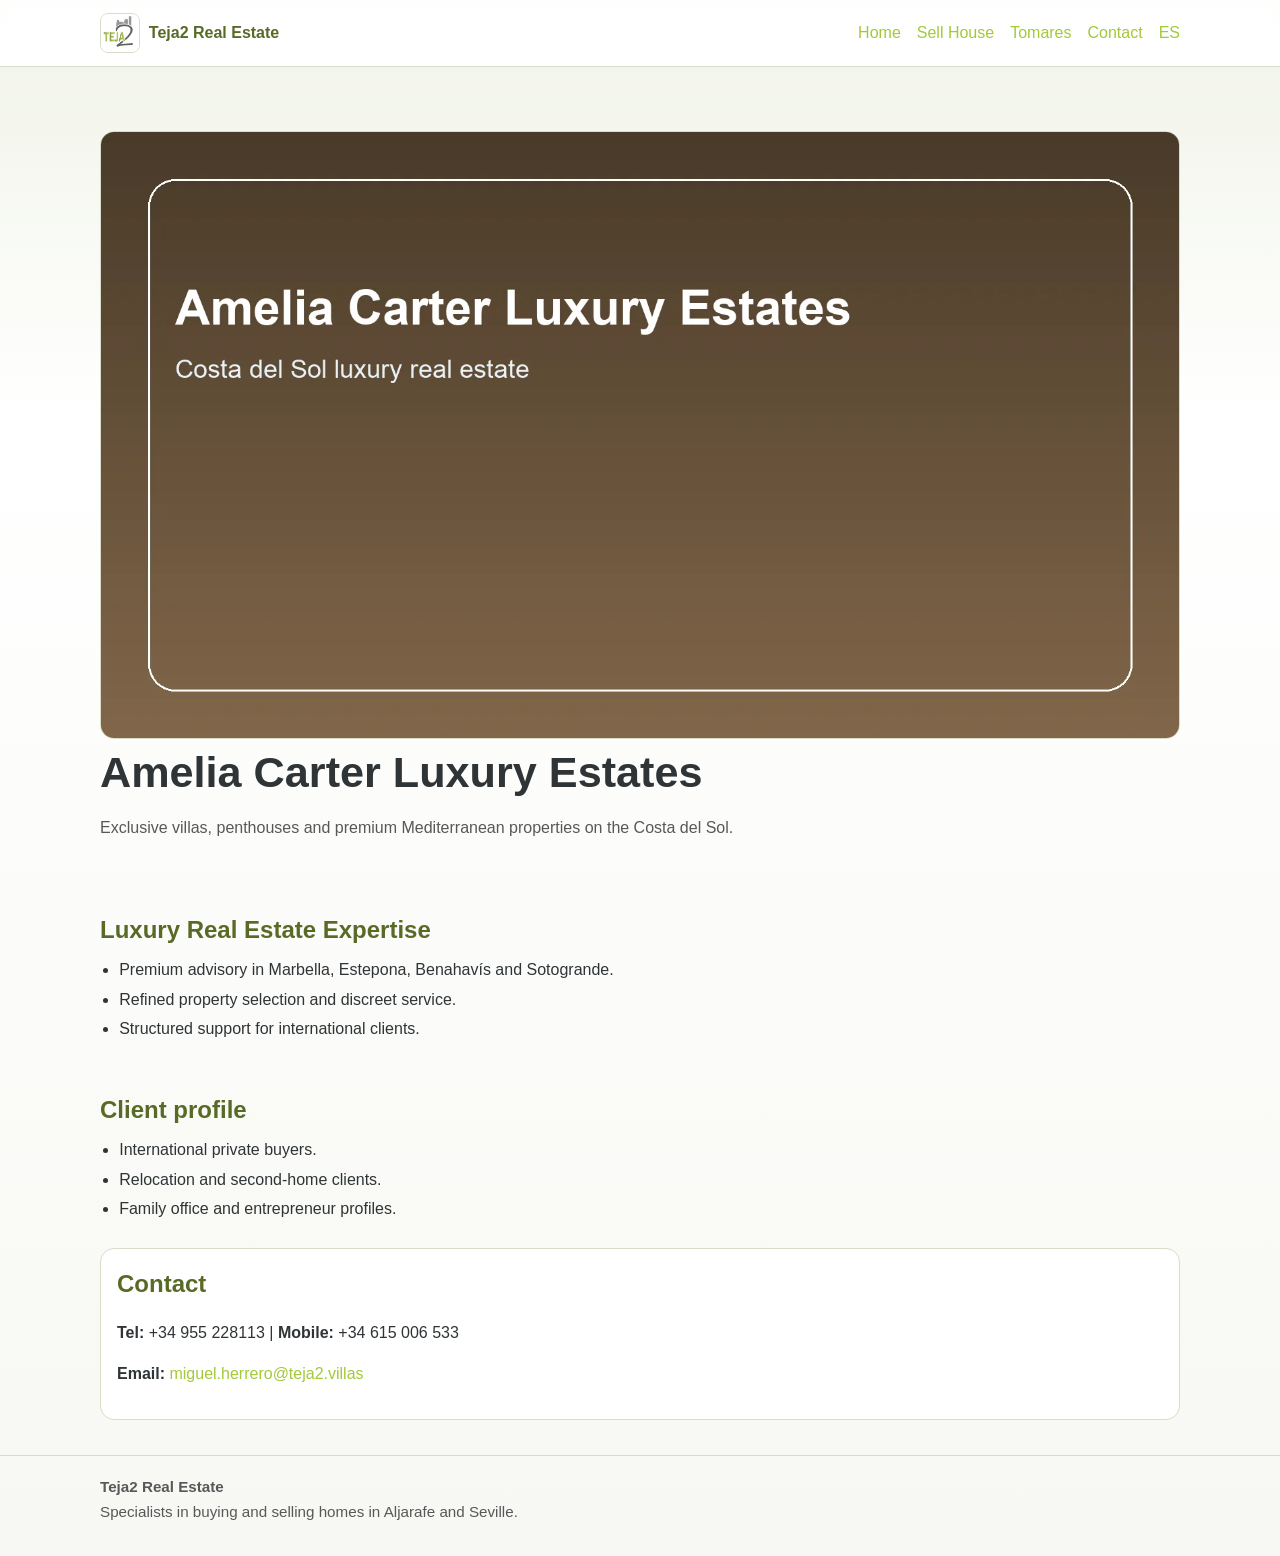
<file: en/amelia-carter-luxury-estates/index.html>
<!doctype html>
<html lang="en">
  <head>
    <meta charset="utf-8" />
    <meta name="viewport" content="width=device-width, initial-scale=1" />
    <title>Amelia Carter Luxury Estates | Costa del Sol Luxury Real Estate</title>
    <meta name="description" content="Exclusive villas, penthouses and premium Mediterranean properties for international buyers." />
    <meta name="robots" content="index,follow,max-image-preview:large" />
    <link rel="canonical" href="https://www.teja2.com/en/amelia-carter-luxury-estates/" />
    <link rel="alternate" hreflang="en" href="https://www.teja2.com/en/amelia-carter-luxury-estates/" />
    <link rel="alternate" hreflang="es" href="https://www.teja2.com/amelia-carter-luxury-estates/" />
    <link rel="alternate" hreflang="x-default" href="https://www.teja2.com/" />
    <link rel="alternate" type="application/json" href="/en/amelia-carter-luxury-estates/content.json" />
    <meta property="og:type" content="website" />
    <meta property="og:locale" content="en_GB" />
    <meta property="og:site_name" content="Teja2 Real Estate" />
    <meta property="og:title" content="Amelia Carter Luxury Estates | Costa del Sol Luxury Real Estate" />
    <meta property="og:description" content="Exclusive villas, penthouses and premium Mediterranean properties for international buyers." />
    <meta property="og:url" content="https://www.teja2.com/en/amelia-carter-luxury-estates/" />
    <meta property="og:image" content="https://www.teja2.com/assets/og-amelia.webp" />
    <meta property="og:image:width" content="1200" />
    <meta property="og:image:height" content="630" />
    <meta name="twitter:card" content="summary_large_image" />
    <meta name="twitter:title" content="Amelia Carter Luxury Estates | Costa del Sol Luxury Real Estate" />
    <meta name="twitter:description" content="Exclusive villas, penthouses and premium Mediterranean properties for international buyers." />
    <meta name="twitter:image" content="https://www.teja2.com/assets/og-amelia.webp" />
    <script type="application/ld+json">[{"@context": "https://schema.org", "@type": "RealEstateAgent", "name": "Teja2 Real Estate", "url": "https://www.teja2.com/", "telephone": "+34 955 228113", "email": "miguel.herrero@teja2.villas", "areaServed": ["Aljarafe", "Seville", "Tomares", "Mairena del Aljarafe", "Bormujos"]}, {"@context": "https://schema.org", "@type": "WebPage", "name": "Amelia Carter Luxury Estates | Costa del Sol Luxury Real Estate", "description": "Exclusive villas, penthouses and premium Mediterranean properties for international buyers.", "url": "https://www.teja2.com/en/amelia-carter-luxury-estates/", "inLanguage": "en"}, {"@context": "https://schema.org", "@type": "BreadcrumbList", "itemListElement": [{"@type": "ListItem", "position": 1, "name": "Home", "item": "https://www.teja2.com/en/"}, {"@type": "ListItem", "position": 2, "name": "Amelia Carter Luxury Estates", "item": "https://www.teja2.com/en/amelia-carter-luxury-estates/"}]}, {"@context": "https://schema.org", "@type": "ImageObject", "name": "Amelia Carter Luxury Estates | Costa del Sol Luxury Real Estate", "description": "Exclusive villas, penthouses and premium Mediterranean properties for international buyers.", "contentUrl": "https://www.teja2.com/assets/og-amelia.webp", "url": "https://www.teja2.com/en/amelia-carter-luxury-estates/", "inLanguage": "en", "representativeOfPage": true}]</script>
    <script type="application/json" id="ai-content">{"path": "/en/amelia-carter-luxury-estates/", "url": "https://www.teja2.com/en/amelia-carter-luxury-estates/", "lang": "en", "title": "Amelia Carter Luxury Estates | Costa del Sol Luxury Real Estate", "description": "Exclusive villas, penthouses and premium Mediterranean properties for international buyers.", "h1": "Amelia Carter Luxury Estates", "hero": "Exclusive villas, penthouses and premium Mediterranean properties on the Costa del Sol.", "sections": [{"heading": "Luxury Real Estate Expertise", "items": ["Premium advisory in Marbella, Estepona, Benahavís and Sotogrande.", "Refined property selection and discreet service.", "Structured support for international clients."]}, {"heading": "Client profile", "items": ["International private buyers.", "Relocation and second-home clients.", "Family office and entrepreneur profiles."]}], "faqs": [], "contact": {"phone": "+34 955 228113", "mobile": "+34 615 006 533", "email": "miguel.herrero@teja2.villas"}}</script>
    <link rel="icon" type="image/png" sizes="32x32" href="/assets/favicon-32.png" />
    <link rel="icon" type="image/png" sizes="192x192" href="/assets/favicon-192.png" />
    <link rel="apple-touch-icon" sizes="180x180" href="/assets/favicon-192.png" />
    <link rel="stylesheet" href="/styles.css" />
  </head>
  <body>
    <header><div class="container nav"><a class="brand" href="/en/"><img class="brand-logo" src="/assets/logo-teja2.webp" alt="Teja2" width="40" height="40" /><span>Teja2 Real Estate</span></a><nav class="nav-links" aria-label="Main"><a href="/en/">Home</a><a href="/en/vender-casa-aljarafe/">Sell House</a><a href="/en/inmobiliaria-tomares/">Tomares</a><a href="/en/contacto/">Contact</a><a href="/">ES</a></nav></div></header>
    <main class="container">
      <section class="hero">
        <img src="/assets/amelia.webp" alt="Amelia Carter Luxury Estates" width="1600" height="900" loading="eager" fetchpriority="high" style="width:100%;height:auto;border-radius:14px;border:1px solid var(--line);" />
        <h1>Amelia Carter Luxury Estates</h1>
        <p>Exclusive villas, penthouses and premium Mediterranean properties on the Costa del Sol.</p>
      </section>
      <section><h2>Luxury Real Estate Expertise</h2><ul><li>Premium advisory in Marbella, Estepona, Benahavís and Sotogrande.</li><li>Refined property selection and discreet service.</li><li>Structured support for international clients.</li></ul></section><section><h2>Client profile</h2><ul><li>International private buyers.</li><li>Relocation and second-home clients.</li><li>Family office and entrepreneur profiles.</li></ul></section>
      
      <section class="card"><h2>Contact</h2><p><strong>Tel:</strong> +34 955 228113 | <strong>Mobile:</strong> +34 615 006 533</p><p><strong>Email:</strong> <a href="mailto:miguel.herrero@teja2.villas">miguel.herrero@teja2.villas</a></p></section>
    </main>
    <footer><div class="container small"><strong>Teja2 Real Estate</strong><br />Specialists in buying and selling homes in Aljarafe and Seville.</div></footer>
  </body>
</html>
</file>
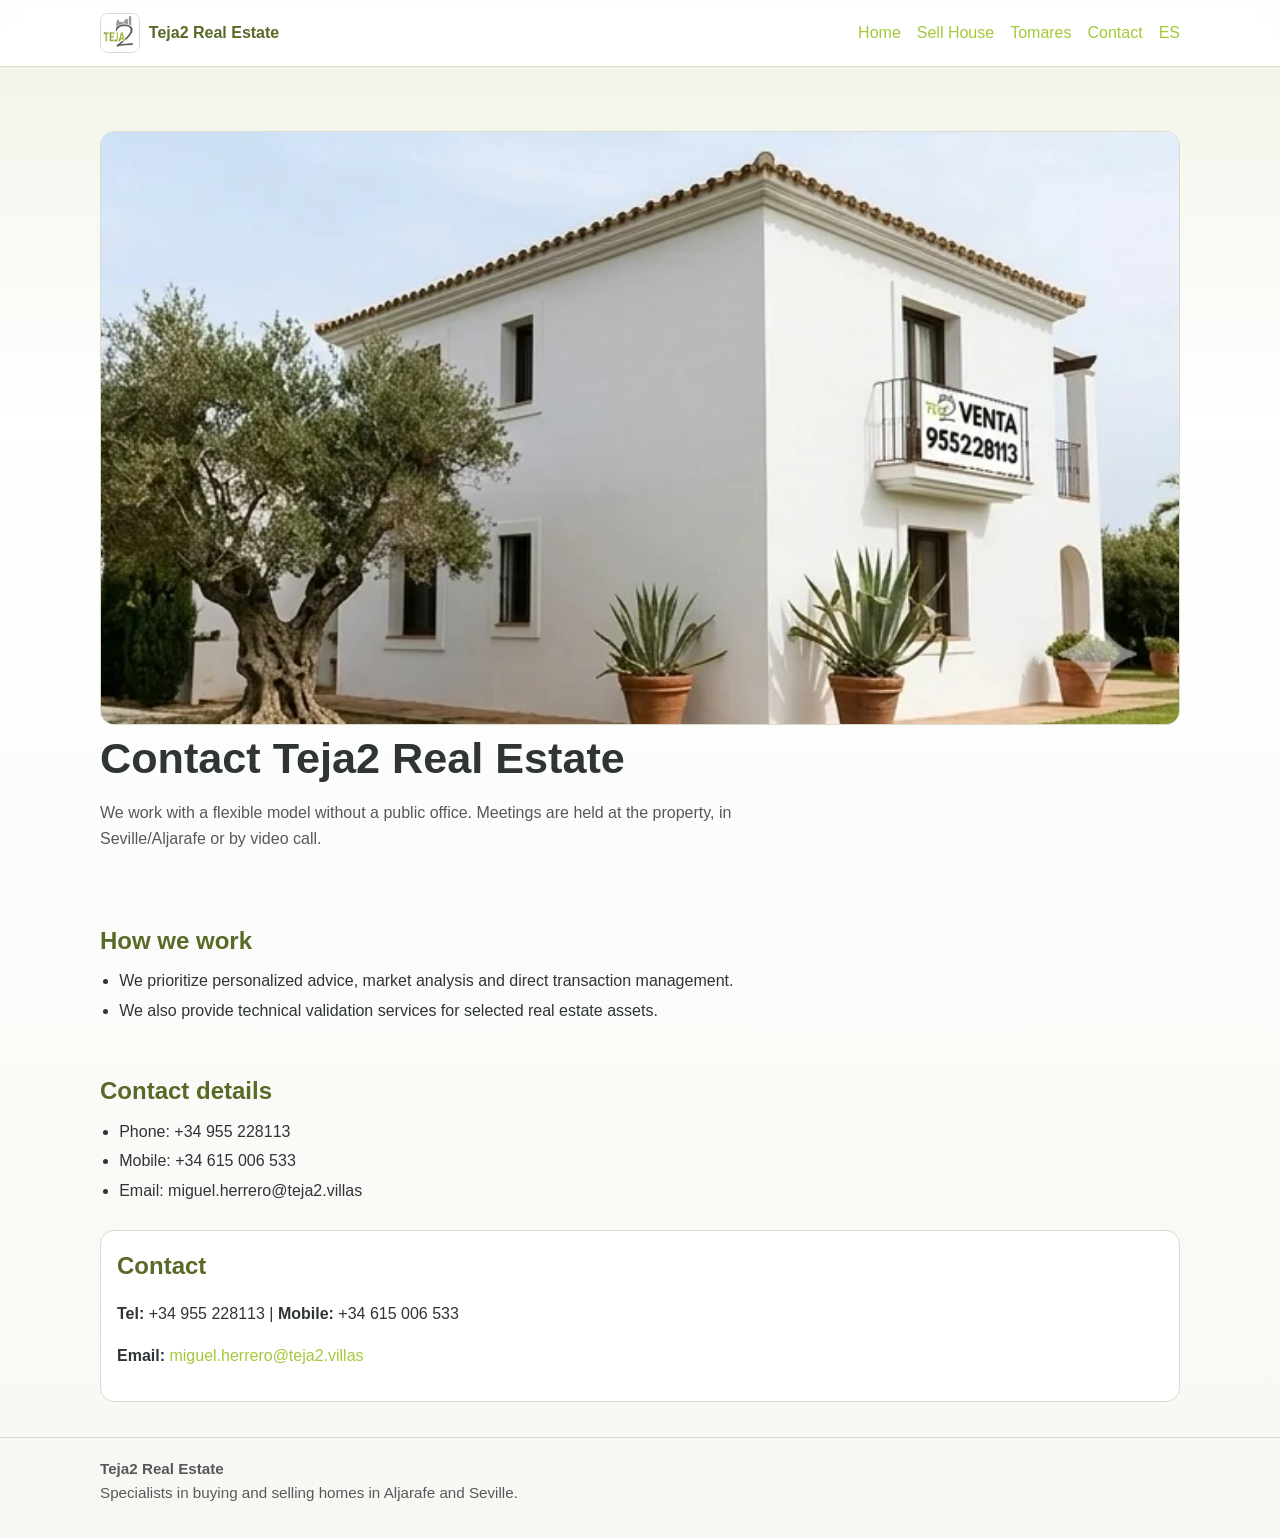
<file: en/contacto/index.html>
<!doctype html>
<html lang="en">
  <head>
    <meta charset="utf-8" />
    <meta name="viewport" content="width=device-width, initial-scale=1" />
    <title>Teja2 Real Estate | Contact</title>
    <meta name="description" content="Contact Teja2 for buying or selling property in Aljarafe and Seville." />
    <meta name="robots" content="index,follow,max-image-preview:large" />
    <link rel="canonical" href="https://www.teja2.com/en/contacto/" />
    <link rel="alternate" hreflang="en" href="https://www.teja2.com/en/contacto/" />
    <link rel="alternate" hreflang="es" href="https://www.teja2.com/contacto/" />
    <link rel="alternate" hreflang="x-default" href="https://www.teja2.com/" />
    <link rel="alternate" type="application/json" href="/en/contacto/content.json" />
    <meta property="og:type" content="website" />
    <meta property="og:locale" content="en_GB" />
    <meta property="og:site_name" content="Teja2 Real Estate" />
    <meta property="og:title" content="Teja2 Real Estate | Contact" />
    <meta property="og:description" content="Contact Teja2 for buying or selling property in Aljarafe and Seville." />
    <meta property="og:url" content="https://www.teja2.com/en/contacto/" />
    <meta property="og:image" content="https://www.teja2.com/assets/og-contacto.webp" />
    <meta property="og:image:width" content="1200" />
    <meta property="og:image:height" content="630" />
    <meta name="twitter:card" content="summary_large_image" />
    <meta name="twitter:title" content="Teja2 Real Estate | Contact" />
    <meta name="twitter:description" content="Contact Teja2 for buying or selling property in Aljarafe and Seville." />
    <meta name="twitter:image" content="https://www.teja2.com/assets/og-contacto.webp" />
    <script type="application/ld+json">[{"@context": "https://schema.org", "@type": "RealEstateAgent", "name": "Teja2 Real Estate", "url": "https://www.teja2.com/", "telephone": "+34 955 228113", "email": "miguel.herrero@teja2.villas", "areaServed": ["Aljarafe", "Seville", "Tomares", "Mairena del Aljarafe", "Bormujos"]}, {"@context": "https://schema.org", "@type": "WebPage", "name": "Teja2 Real Estate | Contact", "description": "Contact Teja2 for buying or selling property in Aljarafe and Seville.", "url": "https://www.teja2.com/en/contacto/", "inLanguage": "en"}, {"@context": "https://schema.org", "@type": "BreadcrumbList", "itemListElement": [{"@type": "ListItem", "position": 1, "name": "Home", "item": "https://www.teja2.com/en/"}, {"@type": "ListItem", "position": 2, "name": "Contact Teja2 Real Estate", "item": "https://www.teja2.com/en/contacto/"}]}, {"@context": "https://schema.org", "@type": "ImageObject", "name": "Teja2 Real Estate | Contact", "description": "Contact Teja2 for buying or selling property in Aljarafe and Seville.", "contentUrl": "https://www.teja2.com/assets/og-contacto.webp", "url": "https://www.teja2.com/en/contacto/", "inLanguage": "en", "representativeOfPage": true}]</script>
    <script type="application/json" id="ai-content">{"path": "/en/contacto/", "url": "https://www.teja2.com/en/contacto/", "lang": "en", "title": "Teja2 Real Estate | Contact", "description": "Contact Teja2 for buying or selling property in Aljarafe and Seville.", "h1": "Contact Teja2 Real Estate", "hero": "We work with a flexible model without a public office. Meetings are held at the property, in Seville/Aljarafe or by video call.", "sections": [{"heading": "How we work", "items": ["We prioritize personalized advice, market analysis and direct transaction management.", "We also provide technical validation services for selected real estate assets."]}, {"heading": "Contact details", "items": ["Phone: +34 955 228113", "Mobile: +34 615 006 533", "Email: miguel.herrero@teja2.villas"]}], "faqs": [], "contact": {"phone": "+34 955 228113", "mobile": "+34 615 006 533", "email": "miguel.herrero@teja2.villas"}}</script>
    <link rel="icon" type="image/png" sizes="32x32" href="/assets/favicon-32.png" />
    <link rel="icon" type="image/png" sizes="192x192" href="/assets/favicon-192.png" />
    <link rel="apple-touch-icon" sizes="180x180" href="/assets/favicon-192.png" />
    <link rel="stylesheet" href="/styles.css" />
  </head>
  <body>
    <header><div class="container nav"><a class="brand" href="/en/"><img class="brand-logo" src="/assets/logo-teja2.webp" alt="Teja2" width="40" height="40" /><span>Teja2 Real Estate</span></a><nav class="nav-links" aria-label="Main"><a href="/en/">Home</a><a href="/en/vender-casa-aljarafe/">Sell House</a><a href="/en/inmobiliaria-tomares/">Tomares</a><a href="/en/contacto/">Contact</a><a href="/">ES</a></nav></div></header>
    <main class="container">
      <section class="hero">
        <img src="/assets/hero-contacto.webp" alt="Contact Teja2 Real Estate" width="1600" height="900" loading="eager" fetchpriority="high" style="width:100%;height:auto;border-radius:14px;border:1px solid var(--line);" />
        <h1>Contact Teja2 Real Estate</h1>
        <p>We work with a flexible model without a public office. Meetings are held at the property, in Seville/Aljarafe or by video call.</p>
      </section>
      <section><h2>How we work</h2><ul><li>We prioritize personalized advice, market analysis and direct transaction management.</li><li>We also provide technical validation services for selected real estate assets.</li></ul></section><section><h2>Contact details</h2><ul><li>Phone: +34 955 228113</li><li>Mobile: +34 615 006 533</li><li>Email: miguel.herrero@teja2.villas</li></ul></section>
      
      <section class="card"><h2>Contact</h2><p><strong>Tel:</strong> +34 955 228113 | <strong>Mobile:</strong> +34 615 006 533</p><p><strong>Email:</strong> <a href="mailto:miguel.herrero@teja2.villas">miguel.herrero@teja2.villas</a></p></section>
    </main>
    <footer><div class="container small"><strong>Teja2 Real Estate</strong><br />Specialists in buying and selling homes in Aljarafe and Seville.</div></footer>
  </body>
</html>
</file>
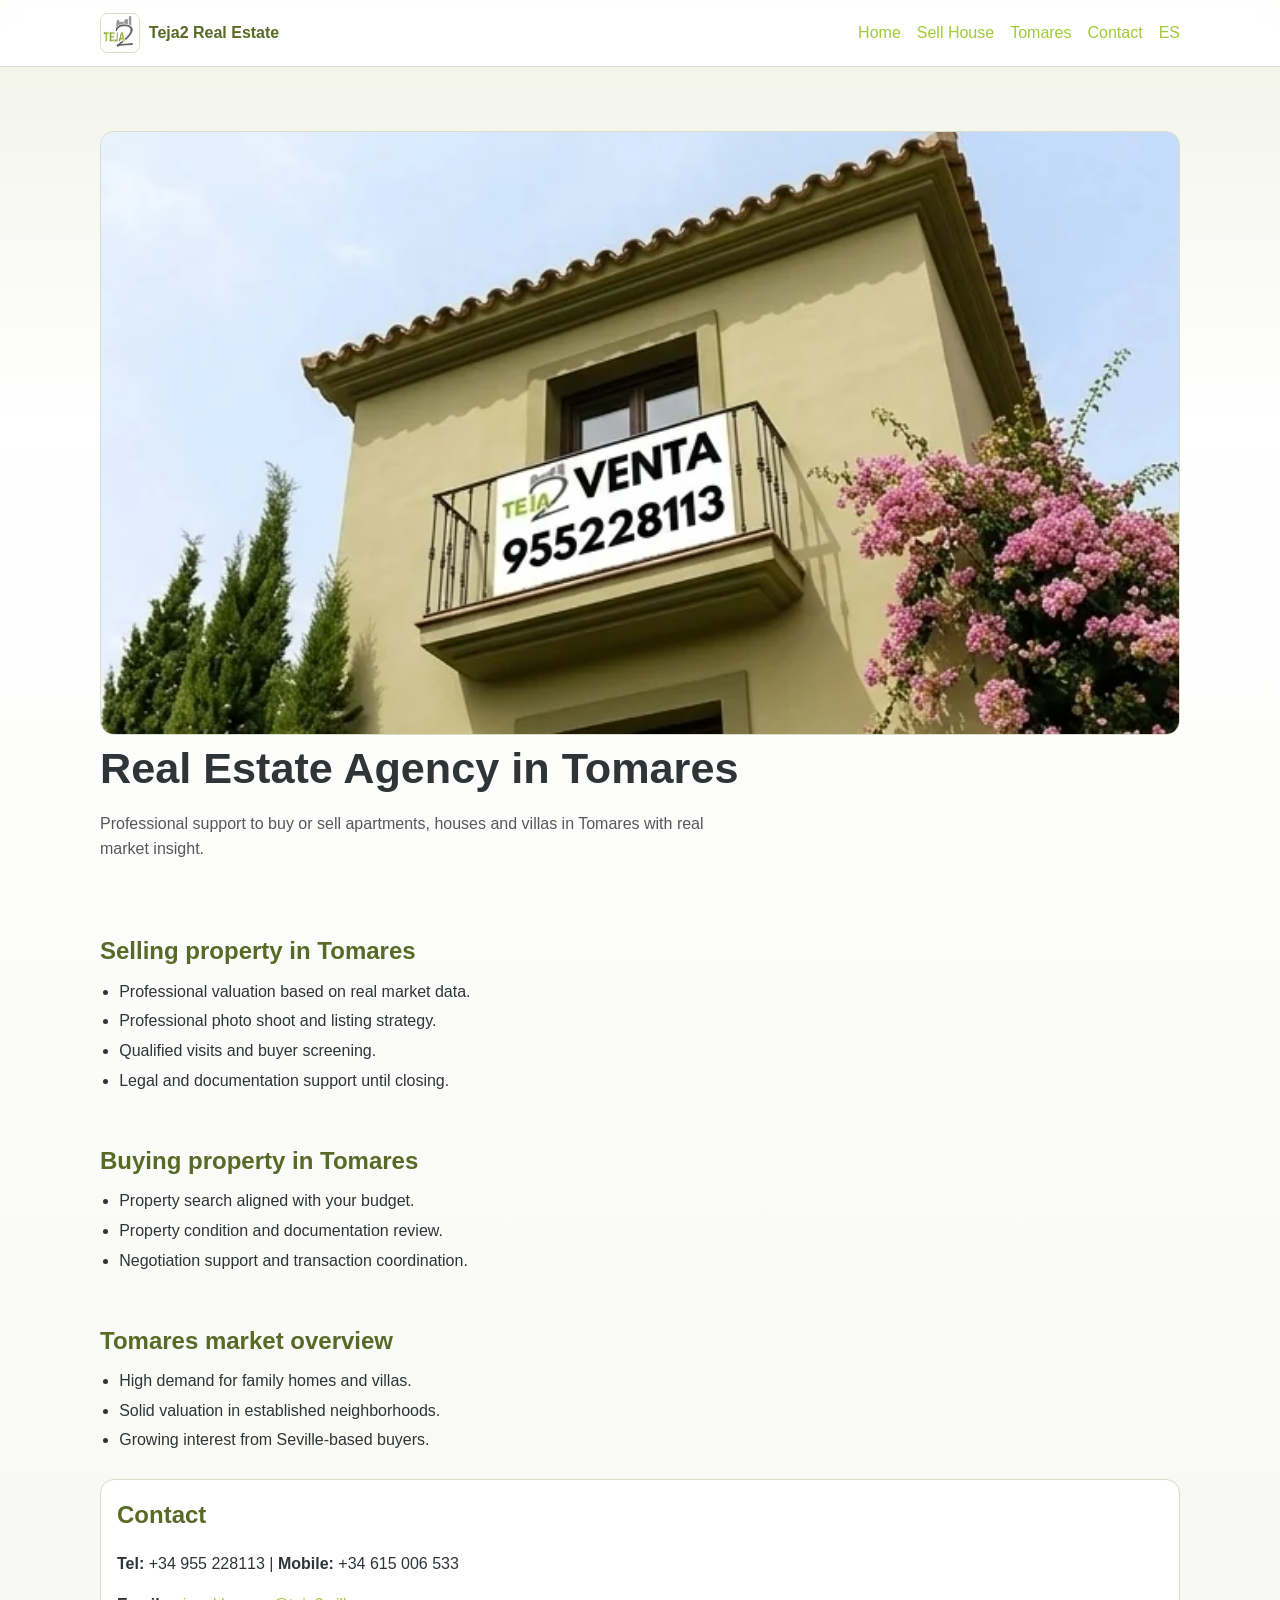
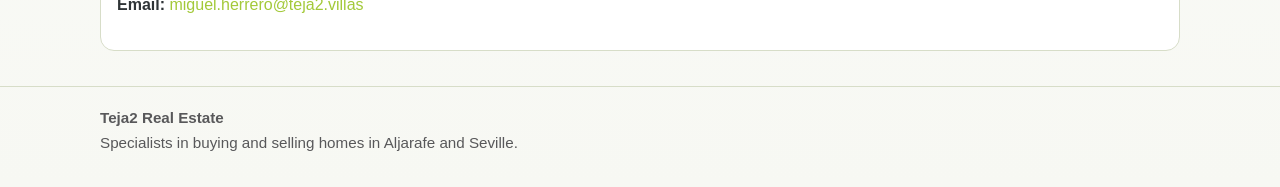
<file: en/inmobiliaria-tomares/index.html>
<!doctype html>
<html lang="en">
  <head>
    <meta charset="utf-8" />
    <meta name="viewport" content="width=device-width, initial-scale=1" />
    <title>Teja2 Real Estate | Tomares Real Estate Agency</title>
    <meta name="description" content="Professional support to buy or sell homes in Tomares with real local market knowledge." />
    <meta name="robots" content="index,follow,max-image-preview:large" />
    <link rel="canonical" href="https://www.teja2.com/en/inmobiliaria-tomares/" />
    <link rel="alternate" hreflang="en" href="https://www.teja2.com/en/inmobiliaria-tomares/" />
    <link rel="alternate" hreflang="es" href="https://www.teja2.com/inmobiliaria-tomares/" />
    <link rel="alternate" hreflang="x-default" href="https://www.teja2.com/" />
    <link rel="alternate" type="application/json" href="/en/inmobiliaria-tomares/content.json" />
    <meta property="og:type" content="website" />
    <meta property="og:locale" content="en_GB" />
    <meta property="og:site_name" content="Teja2 Real Estate" />
    <meta property="og:title" content="Teja2 Real Estate | Tomares Real Estate Agency" />
    <meta property="og:description" content="Professional support to buy or sell homes in Tomares with real local market knowledge." />
    <meta property="og:url" content="https://www.teja2.com/en/inmobiliaria-tomares/" />
    <meta property="og:image" content="https://www.teja2.com/assets/og-inmobiliaria-tomares.webp" />
    <meta property="og:image:width" content="1200" />
    <meta property="og:image:height" content="630" />
    <meta name="twitter:card" content="summary_large_image" />
    <meta name="twitter:title" content="Teja2 Real Estate | Tomares Real Estate Agency" />
    <meta name="twitter:description" content="Professional support to buy or sell homes in Tomares with real local market knowledge." />
    <meta name="twitter:image" content="https://www.teja2.com/assets/og-inmobiliaria-tomares.webp" />
    <script type="application/ld+json">[{"@context": "https://schema.org", "@type": "RealEstateAgent", "name": "Teja2 Real Estate", "url": "https://www.teja2.com/", "telephone": "+34 955 228113", "email": "miguel.herrero@teja2.villas", "areaServed": ["Aljarafe", "Seville", "Tomares", "Mairena del Aljarafe", "Bormujos"]}, {"@context": "https://schema.org", "@type": "WebPage", "name": "Teja2 Real Estate | Tomares Real Estate Agency", "description": "Professional support to buy or sell homes in Tomares with real local market knowledge.", "url": "https://www.teja2.com/en/inmobiliaria-tomares/", "inLanguage": "en"}, {"@context": "https://schema.org", "@type": "BreadcrumbList", "itemListElement": [{"@type": "ListItem", "position": 1, "name": "Home", "item": "https://www.teja2.com/en/"}, {"@type": "ListItem", "position": 2, "name": "Real Estate Agency in Tomares", "item": "https://www.teja2.com/en/inmobiliaria-tomares/"}]}, {"@context": "https://schema.org", "@type": "ImageObject", "name": "Teja2 Real Estate | Tomares Real Estate Agency", "description": "Professional support to buy or sell homes in Tomares with real local market knowledge.", "contentUrl": "https://www.teja2.com/assets/og-inmobiliaria-tomares.webp", "url": "https://www.teja2.com/en/inmobiliaria-tomares/", "inLanguage": "en", "representativeOfPage": true}]</script>
    <script type="application/json" id="ai-content">{"path": "/en/inmobiliaria-tomares/", "url": "https://www.teja2.com/en/inmobiliaria-tomares/", "lang": "en", "title": "Teja2 Real Estate | Tomares Real Estate Agency", "description": "Professional support to buy or sell homes in Tomares with real local market knowledge.", "h1": "Real Estate Agency in Tomares", "hero": "Professional support to buy or sell apartments, houses and villas in Tomares with real market insight.", "sections": [{"heading": "Selling property in Tomares", "items": ["Professional valuation based on real market data.", "Professional photo shoot and listing strategy.", "Qualified visits and buyer screening.", "Legal and documentation support until closing."]}, {"heading": "Buying property in Tomares", "items": ["Property search aligned with your budget.", "Property condition and documentation review.", "Negotiation support and transaction coordination."]}, {"heading": "Tomares market overview", "items": ["High demand for family homes and villas.", "Solid valuation in established neighborhoods.", "Growing interest from Seville-based buyers."]}], "faqs": [], "contact": {"phone": "+34 955 228113", "mobile": "+34 615 006 533", "email": "miguel.herrero@teja2.villas"}}</script>
    <link rel="icon" type="image/png" sizes="32x32" href="/assets/favicon-32.png" />
    <link rel="icon" type="image/png" sizes="192x192" href="/assets/favicon-192.png" />
    <link rel="apple-touch-icon" sizes="180x180" href="/assets/favicon-192.png" />
    <link rel="stylesheet" href="/styles.css" />
  </head>
  <body>
    <header><div class="container nav"><a class="brand" href="/en/"><img class="brand-logo" src="/assets/logo-teja2.webp" alt="Teja2" width="40" height="40" /><span>Teja2 Real Estate</span></a><nav class="nav-links" aria-label="Main"><a href="/en/">Home</a><a href="/en/vender-casa-aljarafe/">Sell House</a><a href="/en/inmobiliaria-tomares/">Tomares</a><a href="/en/contacto/">Contact</a><a href="/">ES</a></nav></div></header>
    <main class="container">
      <section class="hero">
        <img src="/assets/hero-inmobiliaria-tomares.webp" alt="Real Estate Agency in Tomares" width="1600" height="900" loading="eager" fetchpriority="high" style="width:100%;height:auto;border-radius:14px;border:1px solid var(--line);" />
        <h1>Real Estate Agency in Tomares</h1>
        <p>Professional support to buy or sell apartments, houses and villas in Tomares with real market insight.</p>
      </section>
      <section><h2>Selling property in Tomares</h2><ul><li>Professional valuation based on real market data.</li><li>Professional photo shoot and listing strategy.</li><li>Qualified visits and buyer screening.</li><li>Legal and documentation support until closing.</li></ul></section><section><h2>Buying property in Tomares</h2><ul><li>Property search aligned with your budget.</li><li>Property condition and documentation review.</li><li>Negotiation support and transaction coordination.</li></ul></section><section><h2>Tomares market overview</h2><ul><li>High demand for family homes and villas.</li><li>Solid valuation in established neighborhoods.</li><li>Growing interest from Seville-based buyers.</li></ul></section>
      
      <section class="card"><h2>Contact</h2><p><strong>Tel:</strong> +34 955 228113 | <strong>Mobile:</strong> +34 615 006 533</p><p><strong>Email:</strong> <a href="mailto:miguel.herrero@teja2.villas">miguel.herrero@teja2.villas</a></p></section>
    </main>
    <footer><div class="container small"><strong>Teja2 Real Estate</strong><br />Specialists in buying and selling homes in Aljarafe and Seville.</div></footer>
  </body>
</html>
</file>
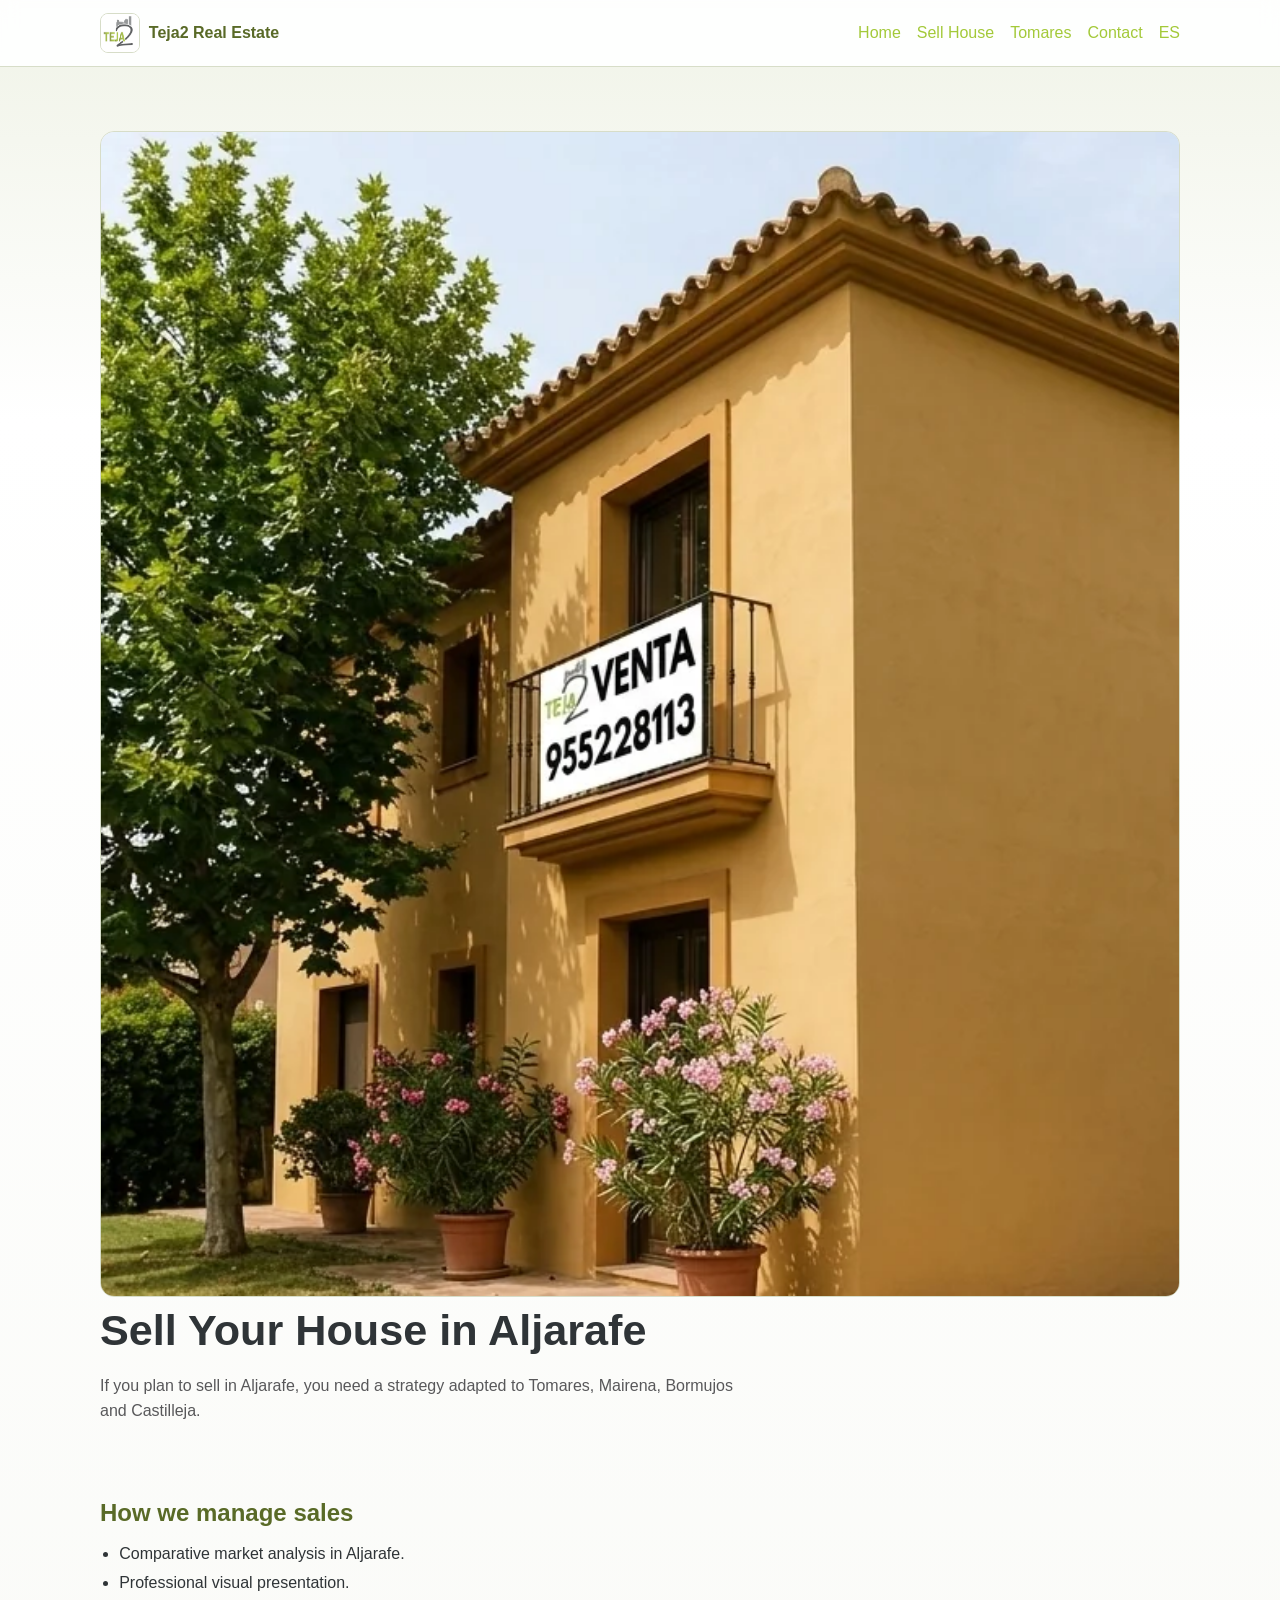
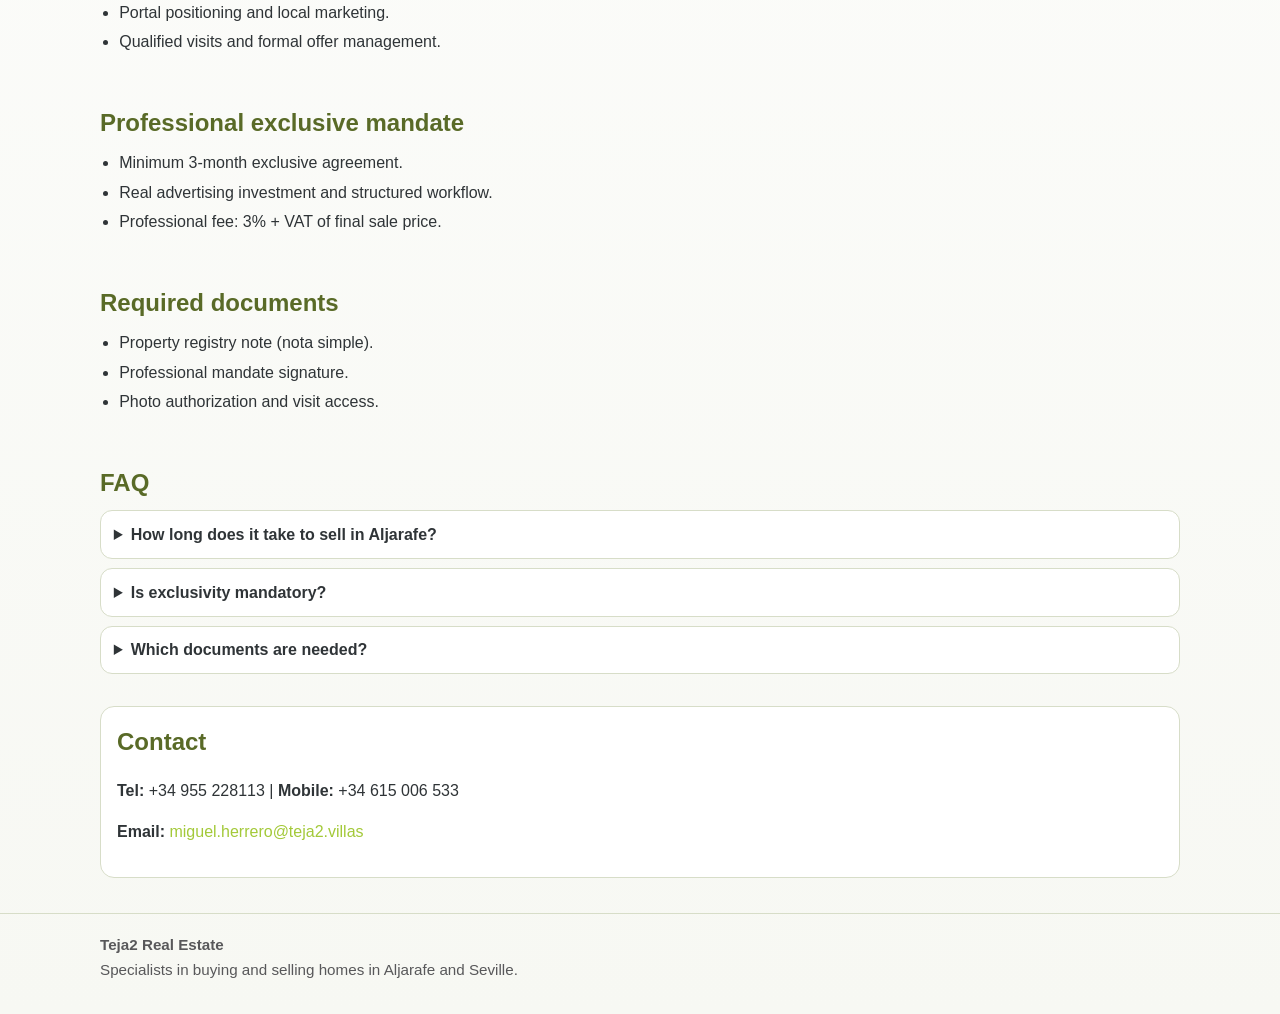
<file: en/vender-casa-aljarafe/index.html>
<!doctype html>
<html lang="en">
  <head>
    <meta charset="utf-8" />
    <meta name="viewport" content="width=device-width, initial-scale=1" />
    <title>Teja2 Real Estate | Sell Your House in Aljarafe</title>
    <meta name="description" content="Guide to selling a house in Aljarafe with professional pricing, marketing and legal safety." />
    <meta name="robots" content="index,follow,max-image-preview:large" />
    <link rel="canonical" href="https://www.teja2.com/en/vender-casa-aljarafe/" />
    <link rel="alternate" hreflang="en" href="https://www.teja2.com/en/vender-casa-aljarafe/" />
    <link rel="alternate" hreflang="es" href="https://www.teja2.com/vender-casa-aljarafe/" />
    <link rel="alternate" hreflang="x-default" href="https://www.teja2.com/" />
    <link rel="alternate" type="application/json" href="/en/vender-casa-aljarafe/content.json" />
    <meta property="og:type" content="website" />
    <meta property="og:locale" content="en_GB" />
    <meta property="og:site_name" content="Teja2 Real Estate" />
    <meta property="og:title" content="Teja2 Real Estate | Sell Your House in Aljarafe" />
    <meta property="og:description" content="Guide to selling a house in Aljarafe with professional pricing, marketing and legal safety." />
    <meta property="og:url" content="https://www.teja2.com/en/vender-casa-aljarafe/" />
    <meta property="og:image" content="https://www.teja2.com/assets/og-vender-casa-aljarafe.webp" />
    <meta property="og:image:width" content="1200" />
    <meta property="og:image:height" content="630" />
    <meta name="twitter:card" content="summary_large_image" />
    <meta name="twitter:title" content="Teja2 Real Estate | Sell Your House in Aljarafe" />
    <meta name="twitter:description" content="Guide to selling a house in Aljarafe with professional pricing, marketing and legal safety." />
    <meta name="twitter:image" content="https://www.teja2.com/assets/og-vender-casa-aljarafe.webp" />
    <script type="application/ld+json">[{"@context": "https://schema.org", "@type": "RealEstateAgent", "name": "Teja2 Real Estate", "url": "https://www.teja2.com/", "telephone": "+34 955 228113", "email": "miguel.herrero@teja2.villas", "areaServed": ["Aljarafe", "Seville", "Tomares", "Mairena del Aljarafe", "Bormujos"]}, {"@context": "https://schema.org", "@type": "WebPage", "name": "Teja2 Real Estate | Sell Your House in Aljarafe", "description": "Guide to selling a house in Aljarafe with professional pricing, marketing and legal safety.", "url": "https://www.teja2.com/en/vender-casa-aljarafe/", "inLanguage": "en"}, {"@context": "https://schema.org", "@type": "BreadcrumbList", "itemListElement": [{"@type": "ListItem", "position": 1, "name": "Home", "item": "https://www.teja2.com/en/"}, {"@type": "ListItem", "position": 2, "name": "Sell Your House in Aljarafe", "item": "https://www.teja2.com/en/vender-casa-aljarafe/"}]}, {"@context": "https://schema.org", "@type": "ImageObject", "name": "Teja2 Real Estate | Sell Your House in Aljarafe", "description": "Guide to selling a house in Aljarafe with professional pricing, marketing and legal safety.", "contentUrl": "https://www.teja2.com/assets/og-vender-casa-aljarafe.webp", "url": "https://www.teja2.com/en/vender-casa-aljarafe/", "inLanguage": "en", "representativeOfPage": true}, {"@context": "https://schema.org", "@type": "FAQPage", "mainEntity": [{"@type": "Question", "name": "How long does it take to sell in Aljarafe?", "acceptedAnswer": {"@type": "Answer", "text": "Timing depends on price, condition and location. Correctly priced homes can sell in a few weeks."}}, {"@type": "Question", "name": "Is exclusivity mandatory?", "acceptedAnswer": {"@type": "Answer", "text": "Not mandatory, but usually more effective for professional execution."}}, {"@type": "Question", "name": "Which documents are needed?", "acceptedAnswer": {"@type": "Answer", "text": "Registry note, local tax receipts and energy certificate are recommended."}}]}]</script>
    <script type="application/json" id="ai-content">{"path": "/en/vender-casa-aljarafe/", "url": "https://www.teja2.com/en/vender-casa-aljarafe/", "lang": "en", "title": "Teja2 Real Estate | Sell Your House in Aljarafe", "description": "Guide to selling a house in Aljarafe with professional pricing, marketing and legal safety.", "h1": "Sell Your House in Aljarafe", "hero": "If you plan to sell in Aljarafe, you need a strategy adapted to Tomares, Mairena, Bormujos and Castilleja.", "sections": [{"heading": "How we manage sales", "items": ["Comparative market analysis in Aljarafe.", "Professional visual presentation.", "Portal positioning and local marketing.", "Qualified visits and formal offer management."]}, {"heading": "Professional exclusive mandate", "items": ["Minimum 3-month exclusive agreement.", "Real advertising investment and structured workflow.", "Professional fee: 3% + VAT of final sale price."]}, {"heading": "Required documents", "items": ["Property registry note (nota simple).", "Professional mandate signature.", "Photo authorization and visit access."]}], "faqs": [{"question": "How long does it take to sell in Aljarafe?", "answer": "Timing depends on price, condition and location. Correctly priced homes can sell in a few weeks."}, {"question": "Is exclusivity mandatory?", "answer": "Not mandatory, but usually more effective for professional execution."}, {"question": "Which documents are needed?", "answer": "Registry note, local tax receipts and energy certificate are recommended."}], "contact": {"phone": "+34 955 228113", "mobile": "+34 615 006 533", "email": "miguel.herrero@teja2.villas"}}</script>
    <link rel="icon" type="image/png" sizes="32x32" href="/assets/favicon-32.png" />
    <link rel="icon" type="image/png" sizes="192x192" href="/assets/favicon-192.png" />
    <link rel="apple-touch-icon" sizes="180x180" href="/assets/favicon-192.png" />
    <link rel="stylesheet" href="/styles.css" />
  </head>
  <body>
    <header><div class="container nav"><a class="brand" href="/en/"><img class="brand-logo" src="/assets/logo-teja2.webp" alt="Teja2" width="40" height="40" /><span>Teja2 Real Estate</span></a><nav class="nav-links" aria-label="Main"><a href="/en/">Home</a><a href="/en/vender-casa-aljarafe/">Sell House</a><a href="/en/inmobiliaria-tomares/">Tomares</a><a href="/en/contacto/">Contact</a><a href="/">ES</a></nav></div></header>
    <main class="container">
      <section class="hero">
        <img src="/assets/hero-vender-casa-aljarafe.webp" alt="Sell Your House in Aljarafe" width="1600" height="900" loading="eager" fetchpriority="high" style="width:100%;height:auto;border-radius:14px;border:1px solid var(--line);" />
        <h1>Sell Your House in Aljarafe</h1>
        <p>If you plan to sell in Aljarafe, you need a strategy adapted to Tomares, Mairena, Bormujos and Castilleja.</p>
      </section>
      <section><h2>How we manage sales</h2><ul><li>Comparative market analysis in Aljarafe.</li><li>Professional visual presentation.</li><li>Portal positioning and local marketing.</li><li>Qualified visits and formal offer management.</li></ul></section><section><h2>Professional exclusive mandate</h2><ul><li>Minimum 3-month exclusive agreement.</li><li>Real advertising investment and structured workflow.</li><li>Professional fee: 3% + VAT of final sale price.</li></ul></section><section><h2>Required documents</h2><ul><li>Property registry note (nota simple).</li><li>Professional mandate signature.</li><li>Photo authorization and visit access.</li></ul></section>
      <section><h2>FAQ</h2><details><summary>How long does it take to sell in Aljarafe?</summary><p>Timing depends on price, condition and location. Correctly priced homes can sell in a few weeks.</p></details><details><summary>Is exclusivity mandatory?</summary><p>Not mandatory, but usually more effective for professional execution.</p></details><details><summary>Which documents are needed?</summary><p>Registry note, local tax receipts and energy certificate are recommended.</p></details></section>
      <section class="card"><h2>Contact</h2><p><strong>Tel:</strong> +34 955 228113 | <strong>Mobile:</strong> +34 615 006 533</p><p><strong>Email:</strong> <a href="mailto:miguel.herrero@teja2.villas">miguel.herrero@teja2.villas</a></p></section>
    </main>
    <footer><div class="container small"><strong>Teja2 Real Estate</strong><br />Specialists in buying and selling homes in Aljarafe and Seville.</div></footer>
  </body>
</html>
</file>
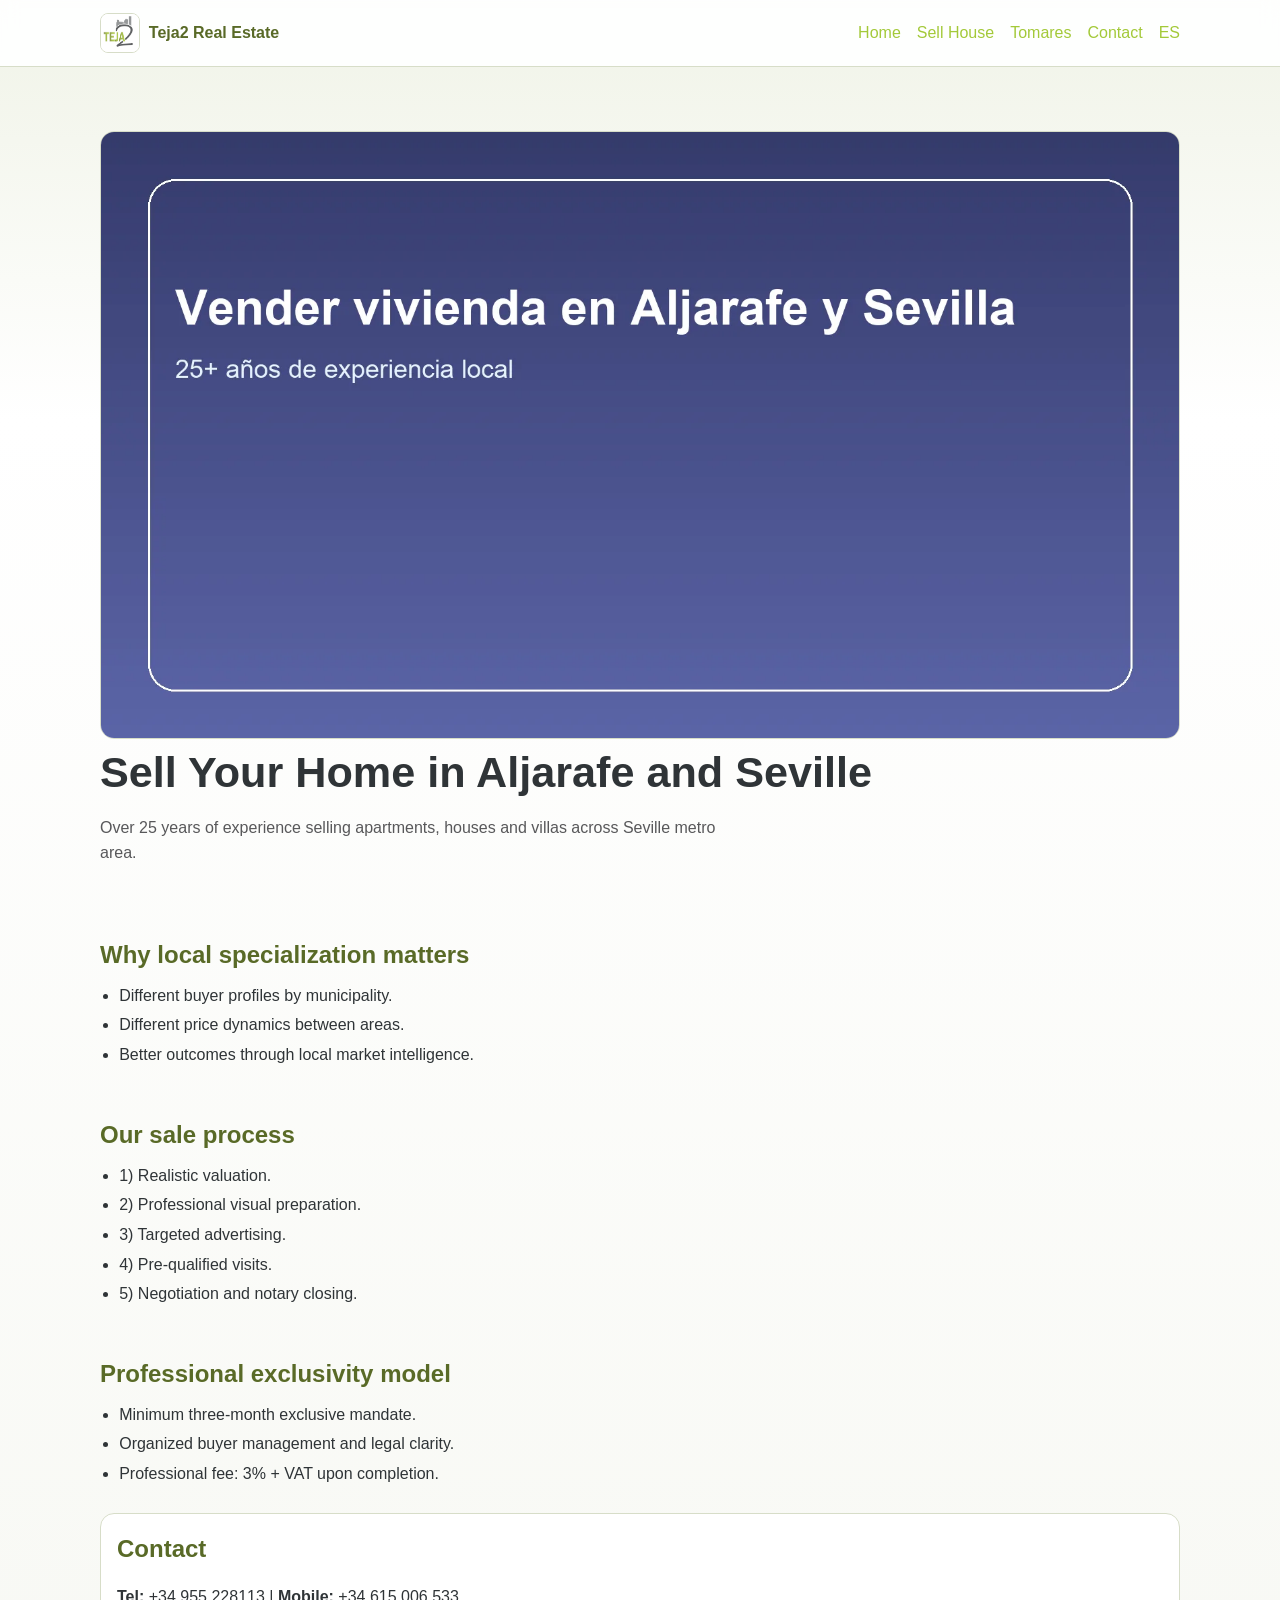
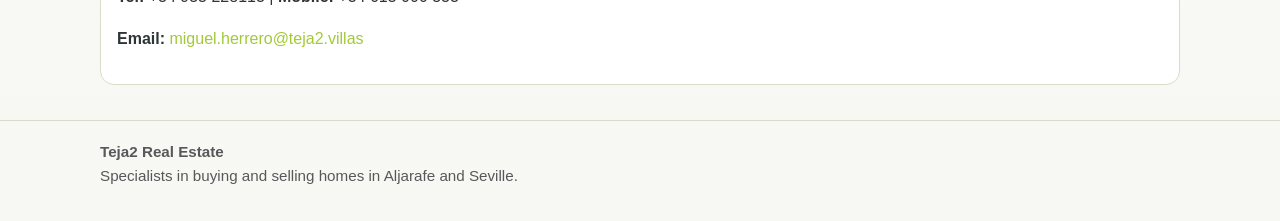
<file: en/vender-tu-vivienda-en-el-aljarafe/index.html>
<!doctype html>
<html lang="en">
  <head>
    <meta charset="utf-8" />
    <meta name="viewport" content="width=device-width, initial-scale=1" />
    <title>Teja2 Real Estate | Sell Your Home in Aljarafe and Seville</title>
    <meta name="description" content="Professional service to sell your home in Aljarafe and Seville with strategic pricing and targeted marketing." />
    <meta name="robots" content="index,follow,max-image-preview:large" />
    <link rel="canonical" href="https://www.teja2.com/en/vender-tu-vivienda-en-el-aljarafe/" />
    <link rel="alternate" hreflang="en" href="https://www.teja2.com/en/vender-tu-vivienda-en-el-aljarafe/" />
    <link rel="alternate" hreflang="es" href="https://www.teja2.com/vender-tu-vivienda-en-el-aljarafe/" />
    <link rel="alternate" hreflang="x-default" href="https://www.teja2.com/" />
    <link rel="alternate" type="application/json" href="/en/vender-tu-vivienda-en-el-aljarafe/content.json" />
    <meta property="og:type" content="website" />
    <meta property="og:locale" content="en_GB" />
    <meta property="og:site_name" content="Teja2 Real Estate" />
    <meta property="og:title" content="Teja2 Real Estate | Sell Your Home in Aljarafe and Seville" />
    <meta property="og:description" content="Professional service to sell your home in Aljarafe and Seville with strategic pricing and targeted marketing." />
    <meta property="og:url" content="https://www.teja2.com/en/vender-tu-vivienda-en-el-aljarafe/" />
    <meta property="og:image" content="https://www.teja2.com/assets/og-vender-vivienda.webp" />
    <meta property="og:image:width" content="1200" />
    <meta property="og:image:height" content="630" />
    <meta name="twitter:card" content="summary_large_image" />
    <meta name="twitter:title" content="Teja2 Real Estate | Sell Your Home in Aljarafe and Seville" />
    <meta name="twitter:description" content="Professional service to sell your home in Aljarafe and Seville with strategic pricing and targeted marketing." />
    <meta name="twitter:image" content="https://www.teja2.com/assets/og-vender-vivienda.webp" />
    <script type="application/ld+json">[{"@context": "https://schema.org", "@type": "RealEstateAgent", "name": "Teja2 Real Estate", "url": "https://www.teja2.com/", "telephone": "+34 955 228113", "email": "miguel.herrero@teja2.villas", "areaServed": ["Aljarafe", "Seville", "Tomares", "Mairena del Aljarafe", "Bormujos"]}, {"@context": "https://schema.org", "@type": "WebPage", "name": "Teja2 Real Estate | Sell Your Home in Aljarafe and Seville", "description": "Professional service to sell your home in Aljarafe and Seville with strategic pricing and targeted marketing.", "url": "https://www.teja2.com/en/vender-tu-vivienda-en-el-aljarafe/", "inLanguage": "en"}, {"@context": "https://schema.org", "@type": "BreadcrumbList", "itemListElement": [{"@type": "ListItem", "position": 1, "name": "Home", "item": "https://www.teja2.com/en/"}, {"@type": "ListItem", "position": 2, "name": "Sell Your Home in Aljarafe and Seville", "item": "https://www.teja2.com/en/vender-tu-vivienda-en-el-aljarafe/"}]}, {"@context": "https://schema.org", "@type": "ImageObject", "name": "Teja2 Real Estate | Sell Your Home in Aljarafe and Seville", "description": "Professional service to sell your home in Aljarafe and Seville with strategic pricing and targeted marketing.", "contentUrl": "https://www.teja2.com/assets/og-vender-vivienda.webp", "url": "https://www.teja2.com/en/vender-tu-vivienda-en-el-aljarafe/", "inLanguage": "en", "representativeOfPage": true}]</script>
    <script type="application/json" id="ai-content">{"path": "/en/vender-tu-vivienda-en-el-aljarafe/", "url": "https://www.teja2.com/en/vender-tu-vivienda-en-el-aljarafe/", "lang": "en", "title": "Teja2 Real Estate | Sell Your Home in Aljarafe and Seville", "description": "Professional service to sell your home in Aljarafe and Seville with strategic pricing and targeted marketing.", "h1": "Sell Your Home in Aljarafe and Seville", "hero": "Over 25 years of experience selling apartments, houses and villas across Seville metro area.", "sections": [{"heading": "Why local specialization matters", "items": ["Different buyer profiles by municipality.", "Different price dynamics between areas.", "Better outcomes through local market intelligence."]}, {"heading": "Our sale process", "items": ["1) Realistic valuation.", "2) Professional visual preparation.", "3) Targeted advertising.", "4) Pre-qualified visits.", "5) Negotiation and notary closing."]}, {"heading": "Professional exclusivity model", "items": ["Minimum three-month exclusive mandate.", "Organized buyer management and legal clarity.", "Professional fee: 3% + VAT upon completion."]}], "faqs": [], "contact": {"phone": "+34 955 228113", "mobile": "+34 615 006 533", "email": "miguel.herrero@teja2.villas"}}</script>
    <link rel="icon" type="image/png" sizes="32x32" href="/assets/favicon-32.png" />
    <link rel="icon" type="image/png" sizes="192x192" href="/assets/favicon-192.png" />
    <link rel="apple-touch-icon" sizes="180x180" href="/assets/favicon-192.png" />
    <link rel="stylesheet" href="/styles.css" />
  </head>
  <body>
    <header><div class="container nav"><a class="brand" href="/en/"><img class="brand-logo" src="/assets/logo-teja2.webp" alt="Teja2" width="40" height="40" /><span>Teja2 Real Estate</span></a><nav class="nav-links" aria-label="Main"><a href="/en/">Home</a><a href="/en/vender-casa-aljarafe/">Sell House</a><a href="/en/inmobiliaria-tomares/">Tomares</a><a href="/en/contacto/">Contact</a><a href="/">ES</a></nav></div></header>
    <main class="container">
      <section class="hero">
        <img src="/assets/vender-vivienda.webp" alt="Sell Your Home in Aljarafe and Seville" width="1600" height="900" loading="eager" fetchpriority="high" style="width:100%;height:auto;border-radius:14px;border:1px solid var(--line);" />
        <h1>Sell Your Home in Aljarafe and Seville</h1>
        <p>Over 25 years of experience selling apartments, houses and villas across Seville metro area.</p>
      </section>
      <section><h2>Why local specialization matters</h2><ul><li>Different buyer profiles by municipality.</li><li>Different price dynamics between areas.</li><li>Better outcomes through local market intelligence.</li></ul></section><section><h2>Our sale process</h2><ul><li>1) Realistic valuation.</li><li>2) Professional visual preparation.</li><li>3) Targeted advertising.</li><li>4) Pre-qualified visits.</li><li>5) Negotiation and notary closing.</li></ul></section><section><h2>Professional exclusivity model</h2><ul><li>Minimum three-month exclusive mandate.</li><li>Organized buyer management and legal clarity.</li><li>Professional fee: 3% + VAT upon completion.</li></ul></section>
      
      <section class="card"><h2>Contact</h2><p><strong>Tel:</strong> +34 955 228113 | <strong>Mobile:</strong> +34 615 006 533</p><p><strong>Email:</strong> <a href="mailto:miguel.herrero@teja2.villas">miguel.herrero@teja2.villas</a></p></section>
    </main>
    <footer><div class="container small"><strong>Teja2 Real Estate</strong><br />Specialists in buying and selling homes in Aljarafe and Seville.</div></footer>
  </body>
</html>
</file>
<file: styles.css>
:root {
  --bg: #f8f9f4;
  --surface: #ffffff;
  --text: #2f3437;
  --muted: #58585a;
  --brand: #a3c939;
  --brand-dark: #596a27;
  --line: #d7ddc8;
}

* { box-sizing: border-box; }
html { scroll-behavior: smooth; }
body {
  margin: 0;
  font-family: "Segoe UI", "Helvetica Neue", Arial, sans-serif;
  color: var(--text);
  background: linear-gradient(180deg, #f0f3e7 0%, #ffffff 420px, #f7f8f3 100%);
  line-height: 1.6;
}

a { color: var(--brand); text-decoration: none; }
a:hover { text-decoration: underline; }

.container { width: min(1080px, 92%); margin: 0 auto; }

header {
  position: sticky;
  top: 0;
  background: rgba(255, 255, 255, 0.92);
  border-bottom: 1px solid var(--line);
  backdrop-filter: blur(8px);
  z-index: 20;
}

.nav {
  display: flex;
  gap: 1rem;
  align-items: center;
  justify-content: space-between;
  min-height: 66px;
}

.nav-links {
  display: flex;
  gap: 1rem;
  flex-wrap: wrap;
}

.brand {
  font-weight: 700;
  color: var(--brand-dark);
  display: inline-flex;
  align-items: center;
  gap: 0.55rem;
}

.brand-logo {
  border-radius: 8px;
  border: 1px solid var(--line);
}

.hero {
  padding: 4rem 0 2rem;
}

.hero h1 {
  margin: 0 0 1rem;
  font-size: clamp(1.7rem, 4vw, 2.7rem);
  line-height: 1.2;
}

.hero p { color: var(--muted); max-width: 72ch; }

.grid {
  display: grid;
  grid-template-columns: repeat(auto-fit, minmax(250px, 1fr));
  gap: 1rem;
  margin-top: 1rem;
}

.card {
  background: var(--surface);
  border: 1px solid var(--line);
  border-radius: 14px;
  padding: 1rem;
}

main section { padding: 1.4rem 0; }

h2 {
  margin: 0 0 0.5rem;
  color: var(--brand-dark);
}

ul {
  margin: 0.2rem 0 0 1.2rem;
  padding: 0;
}

li { margin: 0.25rem 0; }

details {
  border: 1px solid var(--line);
  border-radius: 12px;
  padding: 0.65rem 0.8rem;
  background: #fff;
  margin-bottom: 0.6rem;
}

summary {
  cursor: pointer;
  font-weight: 600;
}

.cta {
  display: inline-block;
  margin-top: 0.8rem;
  padding: 0.72rem 1rem;
  border-radius: 10px;
  background: var(--brand-dark);
  color: #fff;
  font-weight: 700;
}

.cta:hover { background: #3f4d1c; text-decoration: none; }

footer {
  border-top: 1px solid var(--line);
  margin-top: 2.2rem;
  padding: 1.2rem 0 2rem;
  color: var(--muted);
}

.small { font-size: 0.95rem; }

@media (max-width: 740px) {
  .nav { align-items: flex-start; padding: 0.7rem 0; }
  .nav-links { font-size: 0.95rem; }
}
</file>
